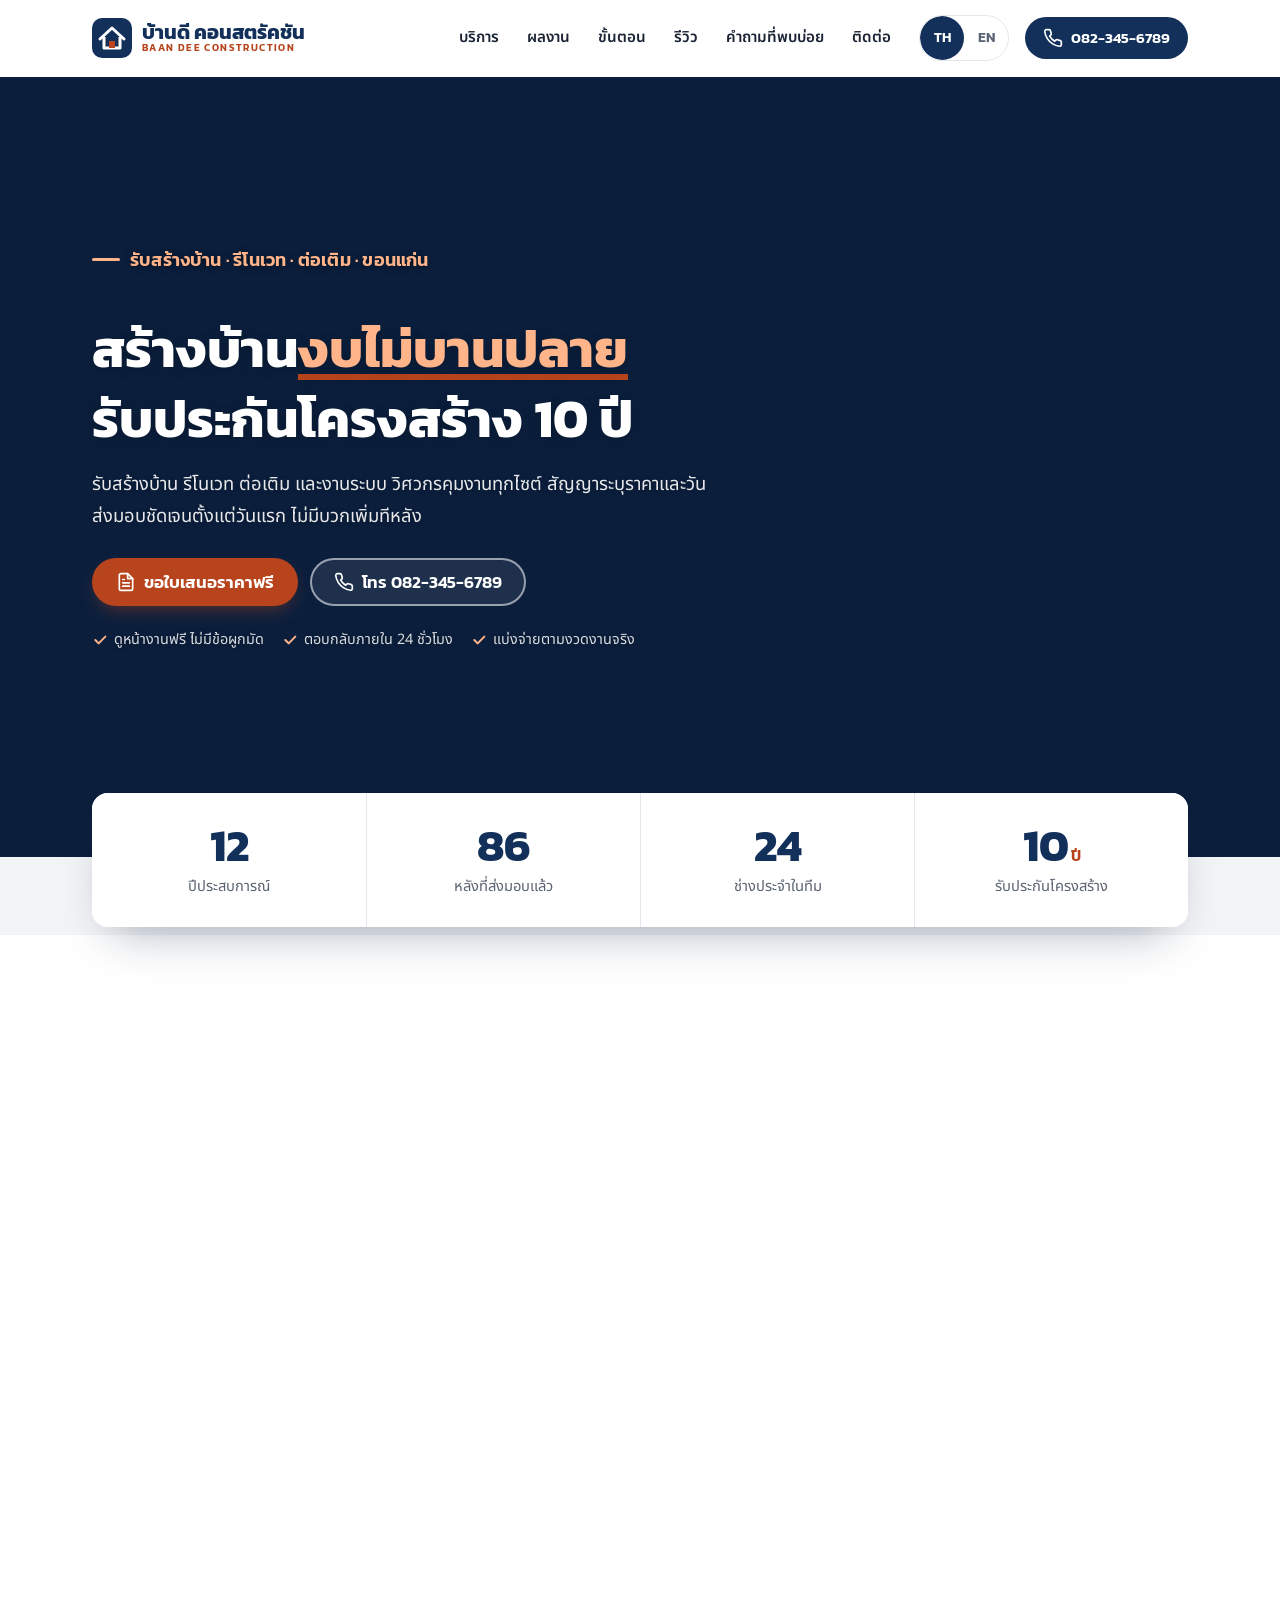
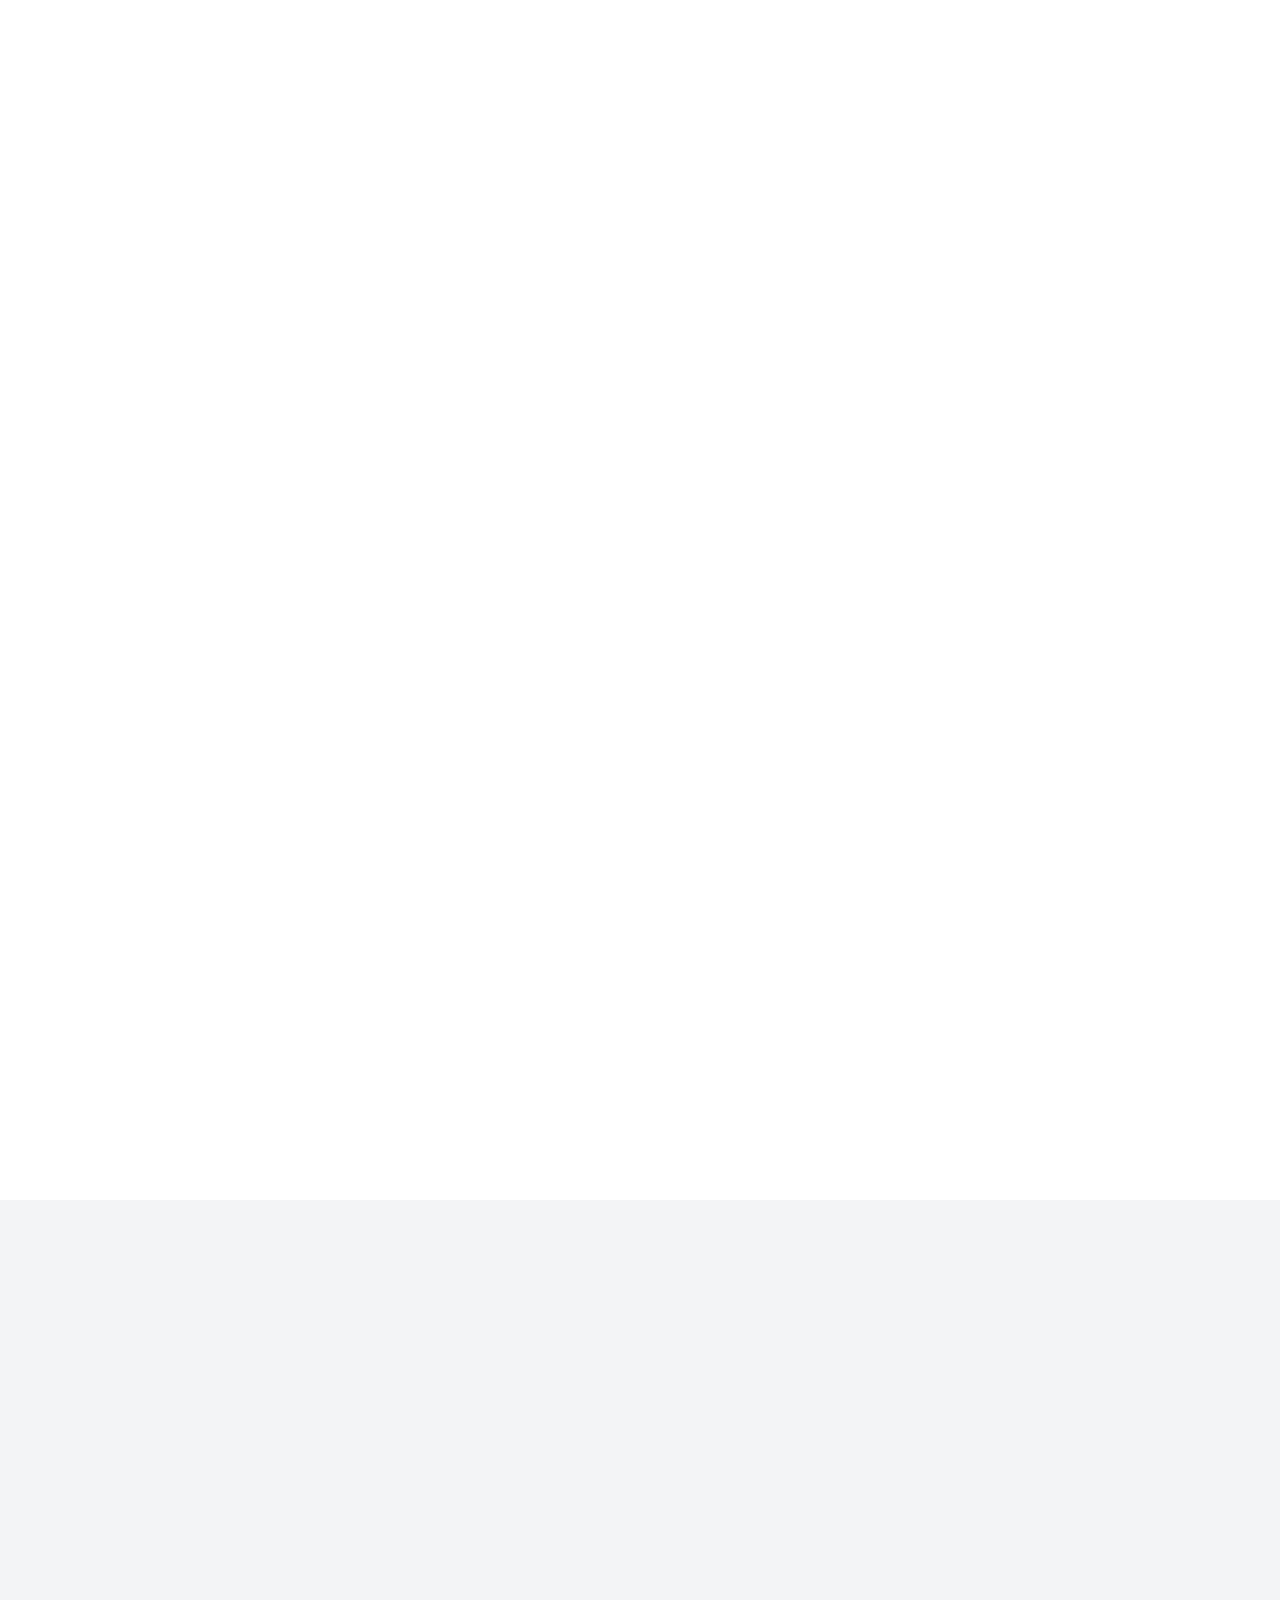
<file: index.html>
<!DOCTYPE html>
<html lang="th">
<head>
<meta charset="utf-8">
<meta name="viewport" content="width=device-width, initial-scale=1">
<title data-i18n="meta.title">บ้านดี คอนสตรัคชั่น รับสร้างบ้าน รีโนเวท ต่อเติม ขอนแก่น</title>
<meta name="description" content="รับเหมาก่อสร้าง รีโนเวท ต่อเติมบ้าน และงานระบบ ในขอนแก่นและจังหวัดใกล้เคียง วิศวกรคุมงานทุกไซต์ สัญญาชัด งบไม่บานปลาย รับประกันโครงสร้าง 10 ปี ขอใบเสนอราคาฟรี">
<link rel="canonical" href="https://idek7us-cpu.github.io/demo-baandee-construction/">
<meta name="theme-color" content="#12305A">
<meta property="og:type" content="website">
<meta property="og:locale" content="th_TH">
<meta property="og:site_name" content="บ้านดี คอนสตรัคชั่น">
<meta property="og:title" content="บ้านดี คอนสตรัคชั่น รับสร้างบ้าน รีโนเวท ต่อเติม ขอนแก่น">
<meta property="og:description" content="สร้างบ้านงบไม่บานปลาย รับประกันโครงสร้าง 10 ปี วิศวกรคุมงานทุกไซต์ ขอใบเสนอราคาฟรี">
<meta property="og:url" content="https://idek7us-cpu.github.io/demo-baandee-construction/">
<meta property="og:image" content="https://idek7us-cpu.github.io/demo-baandee-construction/og.jpg">
<meta property="og:image:width" content="1200">
<meta property="og:image:height" content="630">
<meta name="twitter:card" content="summary_large_image">
<meta name="twitter:title" content="บ้านดี คอนสตรัคชั่น รับสร้างบ้าน รีโนเวท ต่อเติม ขอนแก่น">
<meta name="twitter:description" content="สร้างบ้านงบไม่บานปลาย รับประกันโครงสร้าง 10 ปี วิศวกรคุมงานทุกไซต์ ขอใบเสนอราคาฟรี">
<meta name="twitter:image" content="https://idek7us-cpu.github.io/demo-baandee-construction/og.jpg">
<link rel="icon" href="favicon.svg" type="image/svg+xml">
<link rel="preload" href="fonts/Kanit-700-thai.woff2" as="font" type="font/woff2" crossorigin>
<link rel="preload" href="fonts/NotoSansThai-thai.woff2" as="font" type="font/woff2" crossorigin>
<link rel="preload" href="fonts/Kanit-600-thai.woff2" as="font" type="font/woff2" crossorigin>
<link rel="preload" href="fonts/Kanit-700-latin.woff2" as="font" type="font/woff2" crossorigin>
<link rel="preload" href="fonts/Kanit-600-latin.woff2" as="font" type="font/woff2" crossorigin>
<link rel="preload" href="fonts/NotoSansThai-latin.woff2" as="font" type="font/woff2" crossorigin>
<link rel="preload" href="img/hero-mobile.webp" as="image" type="image/webp" media="(max-width:767px)" fetchpriority="high">
<link rel="preload" href="img/hero-1600.webp" as="image" type="image/webp" imagesrcset="img/hero-800.webp 800w, img/hero-1600.webp 1600w" imagesizes="100vw" media="(min-width:768px)" fetchpriority="high">
<!-- CSS ฝังจาก style.css (minify) — แก้ที่ style.css แล้วรัน py generators/inline_css.py contractor -->
<style id="css">@font-face{font-family:"Kanit";font-style:normal;font-weight:600;font-display:swap;src:url(fonts/Kanit-600-thai.woff2) format("woff2");unicode-range:U+0E01-0E5B,U+200C-200D,U+25CC}@font-face{font-family:"Kanit";font-style:normal;font-weight:600;font-display:swap;src:url(fonts/Kanit-600-latin.woff2) format("woff2");unicode-range:U+0000-00FF,U+0131,U+0152-0153,U+02BB-02BC,U+02C6,U+02DA,U+02DC,U+0304,U+0308,U+0329,U+2000-206F,U+20AC,U+2122,U+2191,U+2193,U+2212,U+2215,U+FEFF,U+FFFD}@font-face{font-family:"Kanit";font-style:normal;font-weight:700;font-display:swap;src:url(fonts/Kanit-700-thai.woff2) format("woff2");unicode-range:U+0E01-0E5B,U+200C-200D,U+25CC}@font-face{font-family:"Kanit";font-style:normal;font-weight:700;font-display:swap;src:url(fonts/Kanit-700-latin.woff2) format("woff2");unicode-range:U+0000-00FF,U+0131,U+0152-0153,U+02BB-02BC,U+02C6,U+02DA,U+02DC,U+0304,U+0308,U+0329,U+2000-206F,U+20AC,U+2122,U+2191,U+2193,U+2212,U+2215,U+FEFF,U+FFFD}@font-face{font-family:"Noto Sans Thai";font-style:normal;font-weight:400;font-display:swap;src:url(fonts/NotoSansThai-thai.woff2) format("woff2");unicode-range:U+0E01-0E5B,U+200C-200D,U+25CC}@font-face{font-family:"Noto Sans Thai";font-style:normal;font-weight:400;font-display:swap;src:url(fonts/NotoSansThai-latin.woff2) format("woff2");unicode-range:U+0000-00FF,U+0131,U+0152-0153,U+02BB-02BC,U+02C6,U+02DA,U+02DC,U+0304,U+0308,U+0329,U+2000-206F,U+20AC,U+2122,U+2191,U+2193,U+2212,U+2215,U+FEFF,U+FFFD}@font-face{font-family:"Noto Sans Thai";font-style:normal;font-weight:600;font-display:swap;src:url(fonts/NotoSansThai-thai.woff2) format("woff2");unicode-range:U+0E01-0E5B,U+200C-200D,U+25CC}@font-face{font-family:"Noto Sans Thai";font-style:normal;font-weight:600;font-display:swap;src:url(fonts/NotoSansThai-latin.woff2) format("woff2");unicode-range:U+0000-00FF,U+0131,U+0152-0153,U+02BB-02BC,U+02C6,U+02DA,U+02DC,U+0304,U+0308,U+0329,U+2000-206F,U+20AC,U+2122,U+2191,U+2193,U+2212,U+2215,U+FEFF,U+FFFD}:root{--navy:#12305A;--navy-2:#0B1F3D;--navy-3:#1E4B8A;--brick:#B7441C;--brick-2:#9A3814;--brick-soft:#FBEEE7;--peach:#FFB48A;--sand:#F6F2EC;--gray:#F3F4F6;--line:#E3E6EB;--ink:#1B2434;--muted:#5B6472;--white:#fff;--ok:#1E7A46;--line-green:#067A38;--font-head:"Kanit",system-ui,-apple-system,"Segoe UI",sans-serif;--font-body:"Noto Sans Thai",system-ui,-apple-system,"Segoe UI",sans-serif;--radius:16px;--radius-s:10px;--shadow:0 1px 2px rgba(18,48,90,.05),0 8px 24px -12px rgba(18,48,90,.18);--shadow-lg:0 24px 48px -20px rgba(11,31,61,.35);--container:1160px;--gutter:20px;--header-h:64px;--fs-card:1rem;}@media (min-width:768px){:root{--gutter:32px;--header-h:76px;--fs-card:.98rem}}*,*::before,*::after{box-sizing:border-box}html{scroll-behavior:smooth;-webkit-text-size-adjust:100%}body{margin:0;font-family:var(--font-body);font-size:1rem;line-height:1.7;color:var(--ink);background:var(--white);overflow-x:hidden}@media (min-width:768px){body{font-size:1.0625rem}}img,svg,iframe{display:block;max-width:100%}img{height:auto}h1,h2,h3,h4{font-family:var(--font-head);font-weight:700;line-height:1.3;margin:0;color:var(--navy);overflow-wrap:anywhere}p{margin:0 0 1em}a{color:var(--navy-3);text-decoration-thickness:1px;text-underline-offset:3px}a:hover{color:var(--brick)}ul{margin:0;padding:0;list-style:none}button{font:inherit;color:inherit;cursor:pointer;background:none;border:0;padding:0}input,select,textarea{font:inherit;color:inherit}:focus-visible{outline:3px solid var(--brick);outline-offset:3px;border-radius:4px}::selection{background:var(--brick);color:#fff}.container{width:100%;max-width:var(--container);margin-inline:auto;padding-inline:var(--gutter)}.skip{position:absolute;left:12px;top:-60px;z-index:200;background:var(--navy);color:#fff;padding:10px 16px;border-radius:8px;font-weight:600;text-decoration:none}.skip:focus{top:12px}.sr-only{position:absolute;width:1px;height:1px;overflow:hidden;clip:rect(0 0 0 0);white-space:nowrap}section,[id]{scroll-margin-top:calc(var(--header-h) + 8px)}.btn{display:inline-flex;align-items:center;justify-content:center;gap:8px;min-height:48px;padding:10px 22px;border-radius:999px;font-family:var(--font-head);font-weight:600;font-size:1.0625rem;line-height:1.2;text-decoration:none;border:2px solid transparent;transition:background .18s,color .18s,border-color .18s,transform .18s,box-shadow .18s;white-space:nowrap}.btn:hover{transform:translateY(-1px)}.btn:active{transform:translateY(0)}.btn-primary{background:var(--brick);color:#fff;box-shadow:0 8px 20px -8px rgba(183,68,28,.6)}.btn-primary:hover{background:var(--brick-2);color:#fff}.btn-ghost{background:rgba(255,255,255,.08);color:#fff;border-color:rgba(255,255,255,.55);backdrop-filter:blur(4px)}.btn-ghost:hover{background:rgba(255,255,255,.18);color:#fff;border-color:#fff}.btn-navy{background:var(--navy);color:#fff}.btn-navy:hover{background:var(--navy-3);color:#fff}.btn-outline{background:#fff;color:var(--navy);border-color:var(--navy)}.btn-outline:hover{background:var(--navy);color:#fff}.btn-line{background:var(--line-green);color:#fff}.btn-line:hover{background:#05612C;color:#fff}.btn svg{width:20px;height:20px;flex:none}.btn-sm{min-height:42px;padding:8px 16px;font-size:.95rem}.header{position:sticky;top:0;z-index:100;background:rgba(255,255,255,.92);backdrop-filter:blur(10px);-webkit-backdrop-filter:blur(10px);border-bottom:1px solid transparent;transition:border-color .2s,box-shadow .2s}.header.is-scrolled{border-color:var(--line);box-shadow:0 4px 20px -12px rgba(11,31,61,.25)}.header .container{display:flex;align-items:center;gap:10px;min-height:var(--header-h)}@media (min-width:768px){.header .container{gap:16px}}.brand{display:inline-flex;align-items:center;gap:10px;text-decoration:none;color:var(--navy);margin-right:auto;min-width:0}.brand svg{width:40px;height:40px;flex:none}.brand-name{display:flex;flex-direction:column;line-height:1.05;min-width:0;overflow:hidden}.brand-name b{font-family:var(--font-head);font-weight:700;font-size:1.05rem;letter-spacing:0;white-space:nowrap;overflow:hidden;text-overflow:ellipsis}@media (min-width:768px){.brand-name b{font-size:1.25rem}}.brand-name small{font-family:var(--font-head);font-weight:600;font-size:.62rem;letter-spacing:.08em;color:var(--brick);text-transform:uppercase;white-space:nowrap;overflow:hidden;text-overflow:ellipsis}@media (min-width:768px){.brand-name small{letter-spacing:.14em}}@media (max-width:399px){.header .container{gap:8px}.brand{gap:8px}.brand svg{width:34px;height:34px}.brand-name b{font-size:.9rem}.brand-name small{font-size:.54rem;letter-spacing:.05em}}.nav{display:none}.nav ul{display:flex;gap:4px}.nav a{display:inline-block;padding:8px 12px;border-radius:8px;text-decoration:none;color:var(--ink);font-weight:600;font-size:.95rem}.nav a:hover{background:var(--gray);color:var(--navy)}.lang{display:inline-flex;flex:none;border:1px solid var(--line);border-radius:999px;padding:0;background:#fff;overflow:hidden}.lang button{min-width:44px;min-height:44px;padding:0 10px;border-radius:999px;font-family:var(--font-head);font-weight:600;font-size:.85rem;color:var(--muted)}.lang button[aria-pressed="true"]{background:var(--navy);color:#fff}.header-call{display:none}.burger{display:inline-flex;flex:none;align-items:center;justify-content:center;width:44px;height:44px;border-radius:10px;border:1px solid var(--line);background:#fff}.burger span{position:relative;width:20px;height:2px;background:var(--navy);border-radius:2px;transition:transform .2s,background .2s}.burger span::before,.burger span::after{content:"";position:absolute;left:0;width:20px;height:2px;background:var(--navy);border-radius:2px;transition:transform .2s,top .2s}.burger span::before{top:-6px}.burger span::after{top:6px}.burger[aria-expanded="true"] span{background:transparent}.burger[aria-expanded="true"] span::before{top:0;transform:rotate(45deg)}.burger[aria-expanded="true"] span::after{top:0;transform:rotate(-45deg)}.drawer{display:none;border-top:1px solid var(--line);background:#fff}.drawer.is-open{display:block}.drawer ul{padding:8px var(--gutter) 16px}.drawer a{display:block;padding:12px 8px;border-bottom:1px solid var(--gray);text-decoration:none;color:var(--ink);font-weight:600;font-size:1.05rem}.drawer a.btn{display:flex;margin-top:14px;width:100%;padding:10px 22px;border-bottom:0;color:#fff}@media (min-width:1000px){.nav{display:block}.header-call{display:inline-flex}.burger,.drawer{display:none!important}}.hero{position:relative;min-height:560px;display:flex;align-items:flex-end;color:#fff;background:var(--navy-2);isolation:isolate}.hero-img{position:absolute;inset:0;width:100%;height:100%;object-fit:cover;object-position:62% 60%;z-index:-2}.hero::before{content:"";position:absolute;inset:0;z-index:-1;background:linear-gradient(180deg,rgba(11,31,61,.3) 0%,rgba(11,31,61,.58) 55%,rgba(11,31,61,.9) 100%)}.hero .container{padding-top:48px;padding-bottom:40px}.eyebrow{display:inline-flex;align-items:flex-start;gap:10px;font-family:var(--font-head);font-weight:600;font-size:.9rem;line-height:1.5;color:var(--brick);letter-spacing:.01em}.eyebrow::before{content:"";flex:none;width:28px;height:3px;margin-top:.62em;background:currentColor;border-radius:2px}.hero .eyebrow{color:var(--peach);text-shadow:0 1px 6px rgba(0,0,0,.6)}@media (max-width:399px){.hero .eyebrow{font-size:.82rem}.hero .eyebrow::before{width:20px}}.hero h1{color:#fff;font-size:clamp(1.8rem,3.4vw + 1rem,3.3rem);line-height:1.32;max-width:26ch;margin:14px 0 16px;text-shadow:0 2px 12px rgba(0,0,0,.25)}.nb{white-space:nowrap}.hero h1 mark{background:none;color:var(--peach);white-space:nowrap;text-decoration:underline;text-decoration-color:var(--brick);text-decoration-thickness:.12em;text-underline-offset:.14em;text-decoration-skip-ink:auto}.hero p{max-width:56ch;font-size:1.05rem;color:rgba(255,255,255,.9);margin-bottom:26px;text-shadow:0 1px 4px rgba(0,0,0,.35)}.hero-cta{display:flex;flex-wrap:wrap;gap:12px}.hero-note{display:flex;flex-wrap:wrap;gap:6px 18px;margin-top:22px;font-size:.9rem;color:rgba(255,255,255,.85);text-shadow:0 1px 4px rgba(0,0,0,.4)}.hero-note li{display:inline-flex;align-items:center;gap:6px}.hero-note svg{width:16px;height:16px;color:var(--peach)}@media (max-width:599px){.hero-more{display:none}}@media (min-width:768px){.hero{min-height:min(88vh,780px);align-items:center}.hero .container{padding-top:80px;padding-bottom:120px}.hero p{font-size:1.15rem}}.stats{background:var(--gray);padding-block:32px 8px}.stats-grid{display:grid;grid-template-columns:repeat(2,1fr);gap:12px}.stat{background:#fff;border:1px solid var(--line);border-radius:var(--radius);padding:18px 16px;text-align:center}.stat b{display:block;font-family:var(--font-head);font-weight:700;font-size:2.2rem;line-height:1.1;color:var(--navy)}.stat b small{font-size:1rem;font-weight:600;color:var(--brick);margin-left:2px}.stat > span{display:block;margin-top:4px;font-size:.92rem;color:var(--muted)}@media (min-width:768px){.stats{padding-block:0 8px;background:var(--gray)}.stats-grid{grid-template-columns:repeat(4,1fr);gap:0;margin-top:-64px;position:relative;z-index:2;background:#fff;border-radius:var(--radius);box-shadow:var(--shadow-lg);overflow:hidden}.stat{border:0;border-radius:0;padding:28px 20px}.stat + .stat{border-left:1px solid var(--line)}.stat b{font-size:2.8rem}}.section{padding-block:64px}.section-alt{background:var(--gray)}.section-sand{background:var(--sand)}.section-head{max-width:780px;margin-bottom:36px}.section-head h2{font-size:clamp(1.65rem,2.2vw + .8rem,2.4rem);margin-top:10px}.section-head p{margin:12px 0 0;color:var(--muted);font-size:1.05rem;max-width:60ch}.section-head.center{margin-inline:auto;text-align:center}.section-head.center p{margin-inline:auto}.section-head.center .eyebrow{justify-content:center}.section-head.tight{margin-bottom:24px}@media (min-width:768px){.section{padding-block:96px}.section-head{margin-bottom:48px}}.svc-grid{display:grid;gap:16px;grid-template-columns:1fr}.svc{display:flex;flex-direction:column;background:#fff;border:1px solid var(--line);border-radius:var(--radius);overflow:hidden;transition:transform .2s,box-shadow .2s}.svc:hover{transform:translateY(-4px);box-shadow:var(--shadow-lg)}.svc img{width:100%;aspect-ratio:16/9;object-fit:cover}@media (min-width:600px){.svc img{aspect-ratio:3/2}}.svc-body{padding:20px 22px 22px;display:flex;flex-direction:column;flex:1}.svc-body h3{font-size:1.3rem;display:flex;align-items:center;gap:10px}.svc-body h3 svg{width:26px;height:26px;color:var(--brick);flex:none}.svc-body p{color:var(--muted);margin:10px 0 16px;font-size:var(--fs-card);flex:1}.svc-price{font-family:var(--font-head);font-weight:600;color:var(--navy);font-size:.95rem;margin-bottom:14px}.svc-price b{color:var(--brick);font-size:1.15rem}.svc .link{display:inline-flex;align-items:center;gap:6px;font-weight:600;text-decoration:none;color:var(--navy);align-self:flex-start;min-height:44px}.svc .link svg{width:18px;height:18px;transition:transform .2s}.svc .link:hover{color:var(--brick)}.svc .link:hover svg{transform:translateX(3px)}@media (max-width:599px){.svc{flex-direction:row;align-items:stretch}.svc img{width:36%;flex:none;aspect-ratio:auto;height:auto;object-fit:cover}.svc-body{padding:14px 14px 14px 16px}.svc-body h3{font-size:1.1rem;gap:8px}.svc-body h3 svg{width:22px;height:22px}.svc-body p{margin:8px 0 10px;line-height:1.55}.svc-price{margin-bottom:6px}.svc .link{min-height:44px}}@media (min-width:600px){.svc-grid{grid-template-columns:repeat(2,1fr);gap:20px}}@media (min-width:1000px){.svc-grid{grid-template-columns:repeat(4,1fr);gap:24px}.svc-body h3{font-size:1.15rem}.svc-body h3 svg{width:24px;height:24px}}.filters{display:flex;flex-wrap:wrap;gap:8px;margin-bottom:28px}.chip{min-height:44px;padding:8px 18px;border-radius:999px;border:1px solid var(--line);background:#fff;font-family:var(--font-head);font-weight:600;font-size:.95rem;color:var(--muted);transition:all .15s}.chip:hover{border-color:var(--navy);color:var(--navy)}.chip[aria-pressed="true"]{background:var(--navy);border-color:var(--navy);color:#fff}.chip small{font-weight:500;margin-left:5px}@media (max-width:599px){.filters{gap:6px;margin-bottom:20px}.chip{padding:8px 12px;font-size:.88rem}.chip small{margin-left:4px}}.pf-grid{display:grid;gap:12px;grid-template-columns:1fr}.pf{background:#fff;border:1px solid var(--line);border-radius:var(--radius);overflow:hidden;display:flex;flex-direction:column;transition:transform .2s,box-shadow .2s}.pf:hover{transform:translateY(-3px);box-shadow:var(--shadow-lg)}.pf-media{position:relative;overflow:hidden;aspect-ratio:4/3;background:var(--gray)}.pf-media img{width:100%;height:100%;object-fit:cover;transition:transform .5s}.pf:hover .pf-media img{transform:scale(1.04)}.pf-tag,.pf-year{position:absolute;top:12px;font-family:var(--font-head);font-weight:600;font-size:.8rem;padding:4px 12px;border-radius:999px}.pf-tag{left:12px;background:rgba(11,31,61,.88);color:#fff;backdrop-filter:blur(3px)}.pf-year{right:12px;background:rgba(255,255,255,.92);color:var(--navy);padding-inline:10px}.pf-body{padding:16px 18px 18px;display:flex;flex-direction:column;gap:8px;flex:1}.pf-body h3{font-size:1.1rem;line-height:1.35}.pf-meta{display:flex;flex-wrap:wrap;gap:4px 14px;font-size:.9rem;color:var(--muted)}.pf-meta li{display:inline-flex;align-items:center;gap:5px}.pf-meta svg{width:15px;height:15px;flex:none;color:var(--brick)}.pf-budget{margin-top:auto;padding-top:10px;border-top:1px dashed var(--line);font-size:.9rem;color:var(--muted);display:flex;justify-content:space-between;align-items:baseline;gap:8px}.pf-budget b{font-family:var(--font-head);font-weight:600;color:var(--navy);font-size:1.05rem}.pf[hidden]{display:none}.pf-more{display:none}@media (max-width:599px){.pf{flex-direction:row;align-items:stretch}.pf-media{flex:0 0 40%;aspect-ratio:auto;min-height:150px}.pf-media img{position:absolute;inset:0}.pf-tag{top:8px;left:8px;font-size:.75rem;padding:3px 9px}.pf-year{top:auto;bottom:8px;left:8px;right:auto;font-size:.75rem;padding:3px 9px}.pf-body{padding:12px 14px;gap:5px;min-width:0}.pf-body h3{font-size:1rem;line-height:1.3}.pf-meta{flex-direction:column;gap:2px;font-size:.92rem;line-height:1.5}.pf-budget{flex-direction:column;align-items:flex-start;gap:0;font-size:.92rem;padding-top:8px;margin-top:4px}.pf-budget b{font-size:1.05rem}.pf-grid:not(.is-expanded) .pf[data-more]{display:none}.pf-more:not([hidden]){display:flex;width:fit-content;margin:20px auto 0}}@media (min-width:600px){.pf-grid{grid-template-columns:repeat(2,1fr);gap:16px}}@media (min-width:1000px){.pf-grid{grid-template-columns:repeat(3,1fr);gap:24px}}.steps{display:grid;gap:0;position:relative;counter-reset:step;list-style:none;margin:0;padding:0}.step{position:relative;padding:0 0 28px 64px;display:flex;flex-direction:column}.step::before{counter-increment:step;content:counter(step);position:absolute;left:0;top:0;width:46px;height:46px;border-radius:50%;background:var(--brick);color:#fff;font-family:var(--font-head);font-weight:700;font-size:1.2rem;display:flex;align-items:center;justify-content:center;box-shadow:0 0 0 6px var(--brick-soft)}.step::after{content:"";position:absolute;left:22px;top:52px;bottom:0;border-left:2px dashed #D9C5BA}.step:last-child::after{display:none}.step h3{font-size:1.2rem;padding-top:8px}.step p{margin:6px 0 0;color:var(--muted);font-size:var(--fs-card)}.step-dur{display:inline-block;align-self:flex-start;margin-top:10px;font-family:var(--font-head);font-weight:600;font-size:.82rem;color:var(--navy);background:#fff;border:1px solid var(--line);border-radius:999px;padding:2px 12px}@media (min-width:900px){.steps{grid-template-columns:repeat(5,1fr);gap:20px}.step{padding:70px 4px 0 0}.step::before{top:0;left:0}.step::after{left:56px;right:-20px;top:22px;bottom:auto;border-left:0;border-top:2px dashed #D9C5BA}.step h3{font-size:1.08rem;padding-top:0}.step p{flex:1}.step-dur{margin-top:14px}}.why{display:grid;gap:36px;align-items:center}.why-media{position:relative}.why-media img{width:100%;border-radius:var(--radius);aspect-ratio:4/3;object-fit:cover;box-shadow:var(--shadow-lg)}.why-badge{position:absolute;left:16px;bottom:-18px;background:var(--navy);color:#fff;border-radius:14px;padding:14px 18px;box-shadow:var(--shadow-lg);display:flex;align-items:center;gap:12px;max-width:calc(100% - 32px)}.why-badge svg{width:34px;height:34px;color:var(--peach);flex:none}.why-badge b{display:block;font-family:var(--font-head);font-weight:700;font-size:1.15rem;line-height:1.2}.why-badge span{font-size:.85rem;opacity:.85}.docs{display:grid;grid-template-columns:repeat(3,1fr);gap:10px;margin-top:12px}.doc{margin:0;background:#fff;border:1px solid var(--line);border-radius:var(--radius-s);padding:12px 10px 10px;text-align:center}.doc svg{width:64px;height:80px;margin:0 auto 8px}.doc figcaption{font-family:var(--font-head);font-weight:600;font-size:.82rem;line-height:1.35;color:var(--navy)}.docs-title{margin:42px 0 0;font-size:.85rem;color:var(--muted);text-align:center}.why-list{display:grid;gap:18px;margin-top:8px}.why-item{display:flex;gap:16px}.why-item .ic{flex:none;width:52px;font-family:var(--font-head);font-weight:700;font-size:2rem;line-height:1;color:var(--brick);padding-top:2px;letter-spacing:-.02em}.why-item h3{font-size:1.15rem}.why-item p{margin:4px 0 0;color:var(--muted);font-size:var(--fs-card);max-width:52ch}@media (min-width:900px){.why{grid-template-columns:1fr 1.1fr;gap:64px}.why-media{margin-bottom:0}}@media (max-width:899px){.why-media + .docs-title{margin-top:44px}}@media (max-width:399px){.doc svg{width:52px;height:66px}.doc figcaption{font-size:.78rem}}.rv-grid{display:grid;gap:16px;grid-template-columns:1fr}.rv{background:#fff;border:1px solid var(--line);border-radius:var(--radius);padding:24px 22px;position:relative;display:flex;flex-direction:column}.rv::before{content:"\201C";position:absolute;top:8px;right:18px;font-family:Georgia,serif;font-size:5rem;line-height:1;color:var(--brick-soft)}.stars{display:flex;gap:2px;color:#F2A93B;margin-bottom:10px}.stars svg{width:18px;height:18px}.rv p{margin:0 0 18px;flex:1;font-size:var(--fs-card)}.rv-who{display:flex;align-items:flex-start;gap:12px;margin-top:auto}.avatar{width:44px;height:44px;border-radius:50%;flex:none;display:flex;align-items:center;justify-content:center;font-family:var(--font-head);font-weight:700;color:#fff;font-size:1.05rem;background:var(--navy)}.rv:nth-child(2) .avatar{background:var(--brick)}.rv:nth-child(3) .avatar{background:var(--navy-3)}.rv:nth-child(4) .avatar{background:var(--brick-2)}.rv-who div b{display:block;font-family:var(--font-head);font-weight:600;color:var(--navy);line-height:1.25;padding-top:2px}.rv-who div span{font-size:.85rem;color:var(--muted)}@media (min-width:600px){.rv-grid{grid-template-columns:repeat(2,1fr)}}@media (min-width:1000px){.rv-grid{grid-template-columns:repeat(4,1fr);gap:20px}}.faq{max-width:820px;margin-inline:auto}.faq-item{border:1px solid var(--line);border-radius:var(--radius-s);background:#fff;margin-bottom:10px;overflow:hidden}.faq-q{display:flex;width:100%;align-items:center;justify-content:space-between;gap:16px;text-align:left;padding:16px 18px;font-family:var(--font-head);font-weight:600;font-size:1.05rem;color:var(--navy);min-height:56px}.faq-q:hover{background:var(--gray)}.faq-q svg{width:22px;height:22px;flex:none;color:var(--brick);transition:transform .25s}.faq-q[aria-expanded="true"] svg{transform:rotate(45deg)}.faq-a{padding:0 18px 18px;color:var(--muted);font-size:var(--fs-card)}.faq-a[hidden]{display:none}.faq-a p:last-child{margin-bottom:0}.quote{background:var(--navy-2);color:#fff;position:relative;overflow:hidden;isolation:isolate}.quote-bg{position:absolute;inset:0;width:100%;height:100%;object-fit:cover;z-index:-2}.quote::before{content:"";position:absolute;inset:0;z-index:-1;background:linear-gradient(180deg,rgba(11,31,61,.9),rgba(11,31,61,.95))}.quote .container{position:relative}.quote-grid{display:grid;gap:36px}.quote .eyebrow{color:var(--peach)}.quote h2{color:#fff}.quote .section-head p{color:rgba(255,255,255,.82)}.form{background:#fff;color:var(--ink);border-radius:var(--radius);padding:24px 20px;box-shadow:var(--shadow-lg)}.form-grid{display:grid;gap:14px;grid-template-columns:1fr}.field{display:flex;flex-direction:column;gap:6px}.field label{font-weight:600;font-size:1rem;color:var(--navy)}.field label small{font-weight:400;color:var(--muted)}.field input,.field select,.field textarea{width:100%;min-height:48px;padding:10px 14px;border:1.5px solid var(--line);border-radius:var(--radius-s);background:#fff;transition:border-color .15s,box-shadow .15s}.field textarea{min-height:120px;resize:vertical}.field input:focus,.field select:focus,.field textarea:focus{outline:none;border-color:var(--navy);box-shadow:0 0 0 4px rgba(18,48,90,.12)}.field select{appearance:none;-webkit-appearance:none;background-repeat:no-repeat;background-position:right 14px center;padding-right:40px}:root:not(.js) .field select,.js.ready .field select{background-image:url("data:image/svg+xml,%3Csvg xmlns='http://www.w3.org/2000/svg' width='16' height='16' viewBox='0 0 24 24' fill='none' stroke='%2312305A' stroke-width='2.5' stroke-linecap='round' stroke-linejoin='round'%3E%3Cpath d='m6 9 6 6 6-6'/%3E%3C/svg%3E")}.span-2{grid-column:1/-1}.form .btn{width:100%;margin-top:6px}.pdpa{font-size:.85rem;color:var(--muted);margin:12px 0 0;line-height:1.6}.form-msg{margin-top:14px;padding:12px 14px;border-radius:var(--radius-s);font-size:.95rem;font-weight:600}.form-msg[hidden]{display:none}.form-msg.ok{background:#E8F6EE;color:var(--ok)}.form-msg.err{background:var(--brick-soft);color:var(--brick-2)}.hp{position:absolute;left:-9999px;width:1px;height:1px;opacity:0}.contact-side{display:grid;gap:14px;align-content:start}.contact-card{display:flex;gap:14px;align-items:flex-start;background:rgba(255,255,255,.06);border:1px solid rgba(255,255,255,.14);border-radius:var(--radius-s);padding:16px 18px;color:#fff;text-decoration:none;transition:background .15s}a.contact-card:hover{background:rgba(255,255,255,.12);color:#fff}.contact-card .ic{flex:none;width:44px;height:44px;border-radius:12px;background:rgba(255,255,255,.1);display:flex;align-items:center;justify-content:center;color:var(--peach)}.contact-card .ic svg{width:22px;height:22px}.contact-card b{display:block;font-family:var(--font-head);font-weight:600;font-size:1.05rem;line-height:1.3}.contact-card span{font-size:.9rem;opacity:.85}@media (min-width:600px){.form-grid{grid-template-columns:1fr 1fr}.form{padding:32px}}@media (min-width:1000px){.quote-grid{grid-template-columns:1.25fr .85fr;gap:56px;align-items:start}}.area{display:grid;gap:32px}.area h2{margin-top:10px}.area-sub{color:var(--muted);margin-top:12px;max-width:60ch}.area-list{display:flex;flex-wrap:wrap;gap:8px;margin:18px 0 22px}.area-list li{display:inline-flex;align-items:center;gap:6px;background:#fff;border:1px solid var(--line);border-radius:999px;padding:6px 14px;font-size:.92rem;font-weight:600;color:var(--navy)}.area-list li.main{background:var(--navy);border-color:var(--navy);color:#fff}.area-list svg{width:14px;height:14px;color:var(--brick)}.area-list li.main svg{color:var(--peach)}.map{border-radius:var(--radius);overflow:hidden;border:1px solid var(--line);background:var(--gray);min-height:320px}.map iframe{width:100%;height:100%;min-height:320px;border:0}.addr{display:flex;gap:12px;align-items:flex-start;color:var(--muted);font-size:.95rem}.addr p{margin:0}.addr svg{width:20px;height:20px;color:var(--brick);flex:none;margin-top:3px}.addr b{color:var(--navy)}.addr a{display:inline-block;padding:10px 0;min-height:44px;font-weight:600}@media (min-width:900px){.area{grid-template-columns:1fr 1.1fr;gap:56px;align-items:center}}.footer{background:var(--navy-2);color:rgba(255,255,255,.82);padding:56px 0 24px;font-size:.95rem}.footer.slim{padding-top:24px}.footer-grid{display:grid;gap:32px}.footer .brand{color:#fff}.footer .brand-name small{color:var(--peach)}.footer p{max-width:36ch}.footer-about{margin-top:16px}.footer-reg{font-size:.82rem;color:rgba(255,255,255,.62);line-height:1.6}.footer h3{color:#fff;font-size:1rem;margin-bottom:10px;font-weight:600}.footer ul li{margin:0}.footer ul li.text{padding:5px 0}.footer ul a{display:inline-block;padding:5px 0;min-height:32px}.footer a{color:rgba(255,255,255,.82);text-decoration:none}.footer a:hover{color:var(--peach)}.footer-bottom{margin-top:40px;padding-top:20px;border-top:1px solid rgba(255,255,255,.12);display:flex;flex-wrap:wrap;gap:8px 20px;justify-content:space-between;align-items:center;font-size:.85rem;color:rgba(255,255,255,.62)}.footer-bottom a{display:inline-block;padding:6px 0;min-height:32px}.footer-bottom .demo{font-size:.75rem;color:rgba(255,255,255,.62)}.footer-bottom.solo{margin-top:0;padding-top:0;border:0}@media (max-width:767px){.footer-grid{grid-template-columns:1fr 1fr;gap:28px 16px}.footer-grid > div:first-child,.footer-grid > div:last-child{grid-column:1/-1}}@media (min-width:768px){.footer-grid{grid-template-columns:1.4fr 1fr 1fr 1.2fr}}.ctabar{position:fixed;left:0;right:0;bottom:0;z-index:90;display:grid;grid-template-columns:1fr 1fr 1.4fr;gap:8px;padding:8px 10px calc(8px + env(safe-area-inset-bottom));background:rgba(255,255,255,.96);backdrop-filter:blur(8px);border-top:1px solid var(--line);box-shadow:0 -8px 24px -12px rgba(11,31,61,.25)}.ctabar .btn{min-height:48px;padding-inline:8px;font-size:.95rem;border-radius:12px}.ctabar .btn svg{width:20px;height:20px}body.has-ctabar{padding-bottom:72px}@media (min-width:900px){.ctabar{display:none}body.has-ctabar{padding-bottom:0}}.cookie{position:fixed;left:12px;right:12px;bottom:84px;z-index:95;background:#fff;border:1px solid var(--line);border-radius:var(--radius);box-shadow:var(--shadow-lg);padding:16px 18px;display:flex;flex-wrap:wrap;gap:12px;align-items:center;justify-content:space-between;font-size:.92rem}.cookie[hidden]{display:none}.cookie p{margin:0;max-width:60ch}.cookie .actions{display:flex;gap:8px}@media (min-width:900px){.cookie{left:auto;right:24px;bottom:24px;max-width:520px}}.page{padding-block:48px 72px}.page-head{margin-bottom:28px}.page-head h1{font-size:clamp(1.8rem,3vw + .8rem,2.6rem);margin-top:10px}.page-head p{color:var(--muted);margin-top:8px}.prose{max-width:760px}.prose h2{font-size:1.35rem;margin:32px 0 10px}.prose ul{list-style:disc;padding-left:22px;margin-bottom:1em}.prose li{margin-bottom:4px}.prose table{width:100%;border-collapse:collapse;font-size:.95rem;margin-bottom:1em}.prose th,.prose td{text-align:left;padding:10px 12px;border:1px solid var(--line);vertical-align:top}.prose th{background:var(--gray);font-family:var(--font-head);font-weight:600;color:var(--navy)}.prose .back{margin-top:32px}.table-wrap{overflow-x:auto}@media (max-width:599px){.prose table,.prose tbody,.prose tr,.prose td{display:block}.prose thead{display:none}.prose tr{border:1px solid var(--line);border-radius:var(--radius-s);padding:12px 14px;margin-bottom:10px;background:#fff}.prose td{border:0;padding:0 0 10px}.prose td:last-child{padding-bottom:0}.prose td::before{content:attr(data-th);display:block;font-family:var(--font-head);font-weight:600;font-size:.85rem;color:var(--brick)}}.notfound{min-height:60vh;display:flex;align-items:center;text-align:center}.notfound .code{font-family:var(--font-head);font-weight:700;font-size:clamp(5rem,14vw,9rem);line-height:1;color:var(--brick);letter-spacing:-.02em}.notfound h1{font-size:clamp(1.5rem,3vw + .5rem,2.2rem);margin-top:8px}.notfound p{color:var(--muted);margin:12px auto 24px;max-width:44ch}.notfound .actions{display:flex;flex-wrap:wrap;gap:12px;justify-content:center}.cv{content-visibility:auto;contain-intrinsic-size:auto var(--cv-h)}#services{--cv-h:1322px}#portfolio{--cv-h:1603px}#process{--cv-h:1155px}#why{--cv-h:1212px}#reviews{--cv-h:1154px}#faq{--cv-h:753px}#quote{--cv-h:1631px}#area{--cv-h:833px}.footer.cv{--cv-h:864px}@media (min-width:768px){#services{--cv-h:695px}#portfolio{--cv-h:2016px}#process{--cv-h:433px}#why{--cv-h:593px}#reviews{--cv-h:453px}#faq{--cv-h:579px}#quote{--cv-h:885px}#area{--cv-h:354px}.footer.cv{--cv-h:358px}}.js .reveal{opacity:0;transform:translateY(18px);transition:opacity .5s ease,transform .5s ease}.js .reveal.is-in{opacity:1;transform:none}.js .reveal.no-anim{transition:none}@media (prefers-reduced-motion:reduce){*,*::before,*::after{animation:none!important;transition:none!important;scroll-behavior:auto!important}.js .reveal{opacity:1;transform:none}}</style>
<script type="application/ld+json">
{
  "@context": "https://schema.org",
  "@type": "GeneralContractor",
  "@id": "https://idek7us-cpu.github.io/demo-baandee-construction/#business",
  "name": "บ้านดี คอนสตรัคชั่น",
  "alternateName": "Baan Dee Construction",
  "legalName": "บริษัท บ้านดี คอนสตรัคชั่น จำกัด",
  "vatID": "0405557001234",
  "sameAs": ["https://www.facebook.com/example", "https://line.me/R/ti/p/@example"],
  "description": "รับเหมาก่อสร้าง รีโนเวท ต่อเติมบ้าน และงานระบบไฟฟ้า-ประปา ในขอนแก่นและจังหวัดใกล้เคียง วิศวกรคุมงานทุกไซต์ รับประกันโครงสร้าง 10 ปี",
  "url": "https://idek7us-cpu.github.io/demo-baandee-construction/",
  "image": "https://idek7us-cpu.github.io/demo-baandee-construction/og.jpg",
  "logo": "https://idek7us-cpu.github.io/demo-baandee-construction/favicon.svg",
  "telephone": "+66823456789",
  "priceRange": "฿฿",
  "foundingDate": "2014",
  "address": {
    "@type": "PostalAddress",
    "streetAddress": "199/8 ถนนศรีจันทร์ ตำบลในเมือง",
    "addressLocality": "อำเภอเมืองขอนแก่น",
    "addressRegion": "ขอนแก่น",
    "postalCode": "40000",
    "addressCountry": "TH"
  },
  "geo": { "@type": "GeoCoordinates", "latitude": 16.4322, "longitude": 102.8236 },
  "openingHoursSpecification": [
    { "@type": "OpeningHoursSpecification", "dayOfWeek": ["Monday","Tuesday","Wednesday","Thursday","Friday","Saturday"], "opens": "08:00", "closes": "17:30" }
  ],
  "areaServed": [
    { "@type": "AdministrativeArea", "name": "ขอนแก่น" },
    { "@type": "AdministrativeArea", "name": "อุดรธานี" },
    { "@type": "AdministrativeArea", "name": "มหาสารคาม" },
    { "@type": "AdministrativeArea", "name": "กาฬสินธุ์" },
    { "@type": "AdministrativeArea", "name": "ชัยภูมิ" },
    { "@type": "AdministrativeArea", "name": "ร้อยเอ็ด" },
    { "@type": "AdministrativeArea", "name": "หนองบัวลำภู" }
  ],
  "hasOfferCatalog": {
    "@type": "OfferCatalog",
    "name": "บริการรับเหมาก่อสร้าง",
    "itemListElement": [
      { "@type": "Offer", "itemOffered": { "@type": "Service", "name": "รับสร้างบ้านใหม่" } },
      { "@type": "Offer", "itemOffered": { "@type": "Service", "name": "รีโนเวทบ้าน" } },
      { "@type": "Offer", "itemOffered": { "@type": "Service", "name": "ต่อเติมบ้าน" } },
      { "@type": "Offer", "itemOffered": { "@type": "Service", "name": "งานระบบไฟฟ้า-ประปา" } }
    ]
  },
  "contactPoint": { "@type": "ContactPoint", "telephone": "+66823456789", "contactType": "sales", "availableLanguage": ["th","en"] }
}
</script>
<script type="application/ld+json">
{
  "@context": "https://schema.org",
  "@type": "FAQPage",
  "mainEntity": [
    { "@type": "Question", "name": "ค่าก่อสร้างบ้านคิดยังไง ตารางเมตรละเท่าไหร่?",
      "acceptedAnswer": { "@type": "Answer", "text": "บ้านพักอาศัยทั่วไปเริ่มต้นประมาณ 12,900-18,500 บาทต่อตารางเมตร ขึ้นอยู่กับสเปกวัสดุ จำนวนชั้น และความซับซ้อนของแบบ เราจะทำ BOQ แยกรายการให้ดูก่อนเซ็นสัญญา ราคาที่ตกลงคือราคาที่จ่ายจริง ยกเว้นลูกค้าขอเปลี่ยนสเปกเอง" } },
    { "@type": "Question", "name": "สร้างบ้านหนึ่งหลังใช้เวลานานแค่ไหน?",
      "acceptedAnswer": { "@type": "Answer", "text": "บ้านชั้นเดียวประมาณ 5-7 เดือน บ้านสองชั้นประมาณ 8-12 เดือน นับจากวันเริ่มงานหลังได้รับใบอนุญาต ระยะเวลาระบุในสัญญาและมีค่าปรับรายวันถ้าล่าช้าจากฝั่งเรา" } },
    { "@type": "Question", "name": "รับประกันอะไรบ้าง นานเท่าไหร่?",
      "acceptedAnswer": { "@type": "Answer", "text": "รับประกันโครงสร้าง (เสา คาน ฐานราก) 10 ปี หลังคารั่วซึม 3 ปี งานระบบไฟฟ้า-ประปาและงานตกแต่งทั่วไป 1 ปี มีเอกสารรับประกันมอบให้ในวันส่งมอบ" } },
    { "@type": "Question", "name": "จ่ายเงินยังไง ต้องวางมัดจำก้อนใหญ่ไหม?",
      "acceptedAnswer": { "@type": "Answer", "text": "ไม่ต้องวางเงินก้อนใหญ่ เราแบ่งจ่ายตามงวดงานที่เสร็จจริง 6-8 งวด งวดแรกวันเซ็นสัญญาประมาณ 10-15% ที่เหลือจ่ายเมื่อผ่านการตรวจแต่ละงวด รองรับสินเชื่อปลูกสร้างบ้านของธนาคาร" } },
    { "@type": "Question", "name": "ไม่มีแบบบ้าน เริ่มยังไง?",
      "acceptedAnswer": { "@type": "Answer", "text": "ไม่ต้องมีแบบมาก็เริ่มได้ เรามีแบบบ้านมาตรฐานให้เลือกปรับ หรือออกแบบใหม่ตามความต้องการโดยสถาปนิกของเรา พร้อมเขียนแบบขออนุญาตและยื่นกับเทศบาลหรือ อบต. ให้ครบ" } }
  ]
}
</script>
</head>
<body class="has-ctabar">
<a class="skip" href="#main" data-i18n="skip">ข้ามไปเนื้อหา</a>

<header class="header" id="top">
  <div class="container">
    <a class="brand" href="#top">
      <svg viewBox="0 0 40 40" aria-hidden="true"><rect width="40" height="40" rx="10" fill="#12305A"/><path d="M8 21 20 10l12 11" fill="none" stroke="#fff" stroke-width="3" stroke-linecap="round" stroke-linejoin="round"/><path d="M12 19v11h16V19" fill="none" stroke="#fff" stroke-width="3" stroke-linejoin="round"/><path d="M17 30v-7h6v7" fill="#B7441C"/></svg>
      <span class="brand-name"><b data-i18n="brand">บ้านดี คอน⁠สตรัค⁠ชั่น</b><small data-i18n="brand.sub">Baan Dee Construction</small></span><span class="sr-only" data-i18n="brand.home"> — หน้าแรก</span>
    </a>
    <nav class="nav" aria-label="เมนูหลัก" data-i18n-aria="aria.nav">
      <ul>
        <li><a href="#services" data-i18n="nav.services">บริการ</a></li>
        <li><a href="#portfolio" data-i18n="nav.portfolio">ผลงาน</a></li>
        <li><a href="#process" data-i18n="nav.process">ขั้นตอน</a></li>
        <li><a href="#reviews" data-i18n="nav.reviews">รีวิว</a></li>
        <li><a href="#faq" data-i18n="nav.faq">คำถามที่พบบ่อย</a></li>
        <li><a href="#contact" data-i18n="nav.contact">ติดต่อ</a></li>
      </ul>
    </nav>
    <div class="lang" role="group" aria-label="เลือกภาษา" data-i18n-aria="aria.lang">
      <button type="button" data-lang="th" aria-pressed="true">TH</button>
      <button type="button" data-lang="en" aria-pressed="false">EN</button>
    </div>
    <a class="btn btn-navy btn-sm header-call" href="tel:+66823456789">
      <svg viewBox="0 0 24 24" fill="none" stroke="currentColor" stroke-width="2" stroke-linecap="round" stroke-linejoin="round" aria-hidden="true"><path d="M22 16.9v3a2 2 0 0 1-2.2 2 19.8 19.8 0 0 1-8.6-3.1 19.5 19.5 0 0 1-6-6A19.8 19.8 0 0 1 2.1 4.2 2 2 0 0 1 4.1 2h3a2 2 0 0 1 2 1.7c.1.9.4 1.8.7 2.7a2 2 0 0 1-.5 2.1L8 9.8a16 16 0 0 0 6 6l1.3-1.3a2 2 0 0 1 2.1-.4c.9.3 1.8.6 2.7.7a2 2 0 0 1 1.7 2z"/></svg>
      082-345-6789
    </a>
    <button class="burger" type="button" aria-expanded="false" aria-controls="drawer" aria-label="เปิดเมนู" data-i18n-aria="aria.menu"><span></span></button>
  </div>
  <div class="drawer" id="drawer">
    <ul>
      <li><a href="#services" data-i18n="nav.services">บริการ</a></li>
      <li><a href="#portfolio" data-i18n="nav.portfolio">ผลงาน</a></li>
      <li><a href="#process" data-i18n="nav.process">ขั้นตอน</a></li>
      <li><a href="#reviews" data-i18n="nav.reviews">รีวิว</a></li>
      <li><a href="#faq" data-i18n="nav.faq">คำถามที่พบบ่อย</a></li>
      <li><a href="#contact" data-i18n="nav.contact">ติดต่อ</a></li>
      <li><a class="btn btn-primary" href="#quote" data-i18n="cta.quote">ขอใบเสนอราคาฟรี</a></li>
    </ul>
  </div>
</header>

<main id="main">

  <!-- Hero -->
  <section class="hero" aria-labelledby="hero-title">
    <picture>
      <source media="(max-width:767px)" srcset="img/hero-mobile.webp" type="image/webp" width="800" height="1000">
      <img class="hero-img" src="img/hero-1600.webp" srcset="img/hero-800.webp 800w, img/hero-1600.webp 1600w" sizes="100vw" width="1600" height="900" alt="บ้านสองชั้นสไตล์โมเดิร์นทรอปิคอล ผนังหินและไม้ พร้อมสนามหญ้าหน้าบ้าน" fetchpriority="high" decoding="async">
    </picture>
    <div class="container">
      <p class="eyebrow" data-i18n="hero.eyebrow">รับสร้างบ้าน · รี⁠โน⁠เวท · ต่อเติม · ขอนแก่น</p>
      <h1 id="hero-title" data-i18n-html="hero.h1">สร้างบ้าน<mark>งบไม่บาน⁠ปลาย</mark> <span class="nb">รับประกันโครงสร้าง</span> 10 ปี</h1>
      <p data-i18n-html="hero.sub">รับสร้างบ้าน รี⁠โน⁠เวท ต่อเติม และงานระบบ วิศวกรคุม⁠งานทุกไซต์<span class="hero-more"> สัญญาระบุราคาและวันส่ง⁠มอบชัดเจนตั้งแต่วันแรก ไม่มีบวกเพิ่มทีหลัง</span></p>
      <div class="hero-cta">
        <a class="btn btn-primary" href="#quote">
          <svg viewBox="0 0 24 24" fill="none" stroke="currentColor" stroke-width="2" stroke-linecap="round" stroke-linejoin="round" aria-hidden="true"><path d="M14 2H6a2 2 0 0 0-2 2v16a2 2 0 0 0 2 2h12a2 2 0 0 0 2-2V8z"/><path d="M14 2v6h6M16 13H8M16 17H8M10 9H8"/></svg>
          <span data-i18n="cta.quote">ขอใบเสนอราคาฟรี</span>
        </a>
        <a class="btn btn-ghost" href="tel:+66823456789">
          <svg viewBox="0 0 24 24" fill="none" stroke="currentColor" stroke-width="2" stroke-linecap="round" stroke-linejoin="round" aria-hidden="true"><path d="M22 16.9v3a2 2 0 0 1-2.2 2 19.8 19.8 0 0 1-8.6-3.1 19.5 19.5 0 0 1-6-6A19.8 19.8 0 0 1 2.1 4.2 2 2 0 0 1 4.1 2h3a2 2 0 0 1 2 1.7c.1.9.4 1.8.7 2.7a2 2 0 0 1-.5 2.1L8 9.8a16 16 0 0 0 6 6l1.3-1.3a2 2 0 0 1 2.1-.4c.9.3 1.8.6 2.7.7a2 2 0 0 1 1.7 2z"/></svg>
          <span data-i18n="cta.call">โทร 082-345-6789</span>
        </a>
      </div>
      <ul class="hero-note">
        <li><svg viewBox="0 0 24 24" fill="none" stroke="currentColor" stroke-width="3" stroke-linecap="round" stroke-linejoin="round" aria-hidden="true"><path d="m5 12 5 5L20 7"/></svg><span data-i18n="hero.n1">ดูหน้า⁠งานฟรี ไม่มีข้อผูกมัด</span></li>
        <li><svg viewBox="0 0 24 24" fill="none" stroke="currentColor" stroke-width="3" stroke-linecap="round" stroke-linejoin="round" aria-hidden="true"><path d="m5 12 5 5L20 7"/></svg><span data-i18n="hero.n2">ตอบกลับภายใน 24 ชั่วโมง</span></li>
        <li><svg viewBox="0 0 24 24" fill="none" stroke="currentColor" stroke-width="3" stroke-linecap="round" stroke-linejoin="round" aria-hidden="true"><path d="m5 12 5 5L20 7"/></svg><span data-i18n="hero.n3">แบ่งจ่ายตามงวด⁠งานจริง</span></li>
      </ul>
    </div>
  </section>

  <!-- Stats -->
  <section class="stats" aria-label="ตัวเลขความน่าเชื่อถือ" data-i18n-aria="aria.stats">
    <div class="container">
      <ul class="stats-grid">
        <li class="stat"><b><span data-count="12">12</span></b><span data-i18n="stat.years">ปีประสบการณ์</span></li>
        <li class="stat"><b><span data-count="86">86</span></b><span data-i18n="stat.homes">หลังที่ส่ง⁠มอบแล้ว</span></li>
        <li class="stat"><b><span data-count="24">24</span></b><span data-i18n="stat.team">ช่างประจำในทีม</span></li>
        <li class="stat"><b><span data-count="10">10</span><small data-i18n="stat.yr">ปี</small></b><span data-i18n="stat.warranty">รับประกันโครงสร้าง</span></li>
      </ul>
    </div>
  </section>

  <!-- Services -->
  <section class="section cv" id="services" aria-labelledby="svc-title">
    <div class="container">
      <div class="section-head reveal">
        <p class="eyebrow" data-i18n="svc.eyebrow">บริการของเรา</p>
        <h2 id="svc-title" data-i18n="svc.title">รับงานตั้งแต่ฐาน⁠รากถึงเดิน⁠ไฟ จบในทีม⁠เดียว</h2>
        <p data-i18n="svc.sub">ไม่ต้องหาช่างหลายเจ้า ไม่ต้องคอยประสานเอง ทุกงานมีวิศวกรและหัวหน้าช่างประจำโครงการดูแลตั้งแต่ต้นจนส่ง⁠มอบ</p>
      </div>
      <div class="svc-grid">
        <article class="svc reveal">
          <img src="img/svc-build.webp" srcset="img/svc-build-360.webp 360w, img/svc-build-480.webp 480w, img/svc-build.webp 720w" sizes="(max-width:599px) 36vw, (max-width:999px) 48vw, 256px" width="720" height="480" alt="เสาคอนกรีตเสริมเหล็กของบ้านที่กำลังก่อสร้างกลางทุ่ง" loading="lazy" decoding="async">
          <div class="svc-body">
            <h3><svg viewBox="0 0 24 24" fill="none" stroke="currentColor" stroke-width="2" stroke-linecap="round" stroke-linejoin="round" aria-hidden="true"><path d="m3 11 9-8 9 8"/><path d="M5 10v10h14V10"/><path d="M10 20v-6h4v6"/></svg><span data-i18n="svc1.t">สร้างบ้านใหม่</span></h3>
            <p data-i18n="svc1.d">ตั้งแต่ออกแบบ ยื่นขออนุญาต จนส่ง⁠มอบกุญแจ บ้านชั้นเดียวถึงสามชั้น ทั้งบนที่ดินเปล่าและรื้อสร้างใหม่</p>
            <div class="svc-price"><span data-i18n="svc.from">เริ่มต้น</span> <b>12,900</b> <span data-i18n="svc.sqm">บาท/ตร.⁠ม.</span></div>
            <a class="link" href="#quote" data-type="new"><span data-i18n="svc.cta">ขอใบเสนอราคา</span><svg viewBox="0 0 24 24" fill="none" stroke="currentColor" stroke-width="2.5" stroke-linecap="round" stroke-linejoin="round" aria-hidden="true"><path d="M5 12h14M13 6l6 6-6 6"/></svg></a>
          </div>
        </article>
        <article class="svc reveal">
          <img src="img/svc-renovate.webp" srcset="img/svc-renovate-360.webp 360w, img/svc-renovate-480.webp 480w, img/svc-renovate.webp 720w" sizes="(max-width:599px) 36vw, (max-width:999px) 48vw, 256px" width="720" height="480" alt="ห้องที่กำลังรีโนเวท ผนังฉาบใหม่ มีบันไดช่างและอุปกรณ์" loading="lazy" decoding="async">
          <div class="svc-body">
            <h3><svg viewBox="0 0 24 24" fill="none" stroke="currentColor" stroke-width="2" stroke-linecap="round" stroke-linejoin="round" aria-hidden="true"><path d="M14.7 6.3a1 1 0 0 0 0 1.4l1.6 1.6a1 1 0 0 0 1.4 0l3.77-3.77a6 6 0 0 1-7.94 7.94l-6.91 6.91a2.12 2.12 0 0 1-3-3l6.91-6.91a6 6 0 0 1 7.94-7.94z"/></svg><span data-i18n="svc2.t">รี⁠โน⁠เวทบ้าน</span></h3>
            <p data-i18n="svc2.d">ปรับปรุงบ้านเก่าให้เหมือนใหม่ ครัว ห้องน้ำ พื้น ผนัง หลังคา ประเมินหน้า⁠งานก่อน บอกราคาชัดก่อนเริ่มทุบ</p>
            <div class="svc-price"><span data-i18n="svc.from">เริ่มต้น</span> <b>4,500</b> <span data-i18n="svc.sqm">บาท/ตร.⁠ม.</span></div>
            <a class="link" href="#quote" data-type="renovate"><span data-i18n="svc.cta">ขอใบเสนอราคา</span><svg viewBox="0 0 24 24" fill="none" stroke="currentColor" stroke-width="2.5" stroke-linecap="round" stroke-linejoin="round" aria-hidden="true"><path d="M5 12h14M13 6l6 6-6 6"/></svg></a>
          </div>
        </article>
        <article class="svc reveal">
          <img src="img/svc-extend.webp" srcset="img/svc-extend-360.webp 360w, img/svc-extend-480.webp 480w, img/svc-extend.webp 720w" sizes="(max-width:599px) 36vw, (max-width:999px) 48vw, 256px" width="720" height="480" alt="โครงหลังคาเหล็กที่กำลังติดตั้งบนอาคาร ท้องฟ้าสดใส" loading="lazy" decoding="async">
          <div class="svc-body">
            <h3><svg viewBox="0 0 24 24" fill="none" stroke="currentColor" stroke-width="2" stroke-linecap="round" stroke-linejoin="round" aria-hidden="true"><rect x="3" y="3" width="18" height="18" rx="3"/><path d="M12 8v8M8 12h8"/></svg><span data-i18n="svc3.t">ต่อเติมบ้าน</span></h3>
            <p data-i18n="svc3.d">ต่อเติมครัวหลัง⁠บ้าน โรง⁠จอด⁠รถ ระเบียง ห้องนอนชั้น⁠ล่าง คำนวณฐาน⁠รากแยกโดยวิศวกร ไม่ให้ทรุด ไม่ให้ร้าว</p>
            <div class="svc-price"><span data-i18n="svc.from">เริ่มต้น</span> <b>6,500</b> <span data-i18n="svc.sqm">บาท/ตร.⁠ม.</span></div>
            <a class="link" href="#quote" data-type="extend"><span data-i18n="svc.cta">ขอใบเสนอราคา</span><svg viewBox="0 0 24 24" fill="none" stroke="currentColor" stroke-width="2.5" stroke-linecap="round" stroke-linejoin="round" aria-hidden="true"><path d="M5 12h14M13 6l6 6-6 6"/></svg></a>
          </div>
        </article>
        <article class="svc reveal">
          <img src="img/svc-mep.webp" srcset="img/svc-mep-360.webp 360w, img/svc-mep-480.webp 480w, img/svc-mep.webp 720w" sizes="(max-width:599px) 36vw, (max-width:999px) 48vw, 256px" width="720" height="480" alt="ตู้ไฟฟ้าพร้อมเบรกเกอร์และสายไฟที่เดินเรียบร้อย ช่างกำลังตรวจสอบ" loading="lazy" decoding="async">
          <div class="svc-body">
            <h3><svg viewBox="0 0 24 24" fill="none" stroke="currentColor" stroke-width="2" stroke-linecap="round" stroke-linejoin="round" aria-hidden="true"><path d="M13 2 4 14h7l-1 8 9-12h-7z"/></svg><span data-i18n="svc4.t">งานระบบไฟฟ้า-ประปา</span></h3>
            <p data-i18n="svc4.d">เดิน⁠ไฟใหม่ทั้งหลัง ระบบประปา สุขาภิบาล ติดตั้งแอร์และโซ⁠ลาร์⁠เซลล์ ใช้อุปกรณ์ มอก. ช่างมีหนังสือรับรองความรู้ความสามารถ</p>
            <div class="svc-price"><span data-i18n="svc.from2">ประเมินราคาตามหน้า⁠งาน</span></div>
            <a class="link" href="#quote" data-type="mep"><span data-i18n="svc.cta">ขอใบเสนอราคา</span><svg viewBox="0 0 24 24" fill="none" stroke="currentColor" stroke-width="2.5" stroke-linecap="round" stroke-linejoin="round" aria-hidden="true"><path d="M5 12h14M13 6l6 6-6 6"/></svg></a>
          </div>
        </article>
      </div>
    </div>
  </section>

  <!-- Portfolio -->
  <section class="section section-alt cv" id="portfolio" aria-labelledby="pf-title">
    <div class="container">
      <div class="section-head reveal">
        <p class="eyebrow" data-i18n="pf.eyebrow">ผลงานที่ผ่านมา</p>
        <h2 id="pf-title" data-i18n="pf.title">บางส่วนจาก 86 หลังที่เราส่ง⁠มอบแล้ว</h2>
        <p data-i18n="pf.sub">ทุกหลังมีเจ้าของบ้านจริง งบประมาณที่แสดงคือค่าก่อสร้างโดยประมาณ ณ ปีที่ส่ง⁠มอบ ไม่⁠รวมที่ดินและเฟอร์นิเจอร์</p>
      </div>
      <div class="filters" role="group" aria-label="กรองประเภทผลงาน" data-i18n-aria="aria.filter">
        <button class="chip" type="button" data-filter="all" aria-pressed="true"><span data-i18n="pf.all">ทั้งหมด</span><small>12</small></button>
        <button class="chip" type="button" data-filter="new" aria-pressed="false"><span data-i18n="pf.new">สร้างใหม่</span><small>6</small></button>
        <button class="chip" type="button" data-filter="reno" aria-pressed="false"><span data-i18n="pf.reno">รี⁠โน⁠เวท</span><small>3</small></button>
        <button class="chip" type="button" data-filter="ext" aria-pressed="false"><span data-i18n="pf.ext">ต่อเติม</span><small>3</small></button>
      </div>
      <div class="pf-grid" id="pf-grid" aria-live="polite" data-sqm="ตร.ม." data-budget="งบโดยประมาณ"></div>
      <!-- มือถือ: โชว์ 6 ใบแรก แล้วกดดูที่เหลือ (main.js ติด data-more ให้ใบที่เกิน) -->
      <button class="btn btn-outline pf-more" id="pf-more" type="button" aria-expanded="false" aria-controls="pf-grid" hidden><span data-i18n="pf.more">ดูผลงานทั้งหมด</span><span data-i18n="pf.less" hidden>ย่อกลับ</span></button>
    </div>
  </section>

  <!-- Process -->
  <section class="section cv" id="process" aria-labelledby="pr-title">
    <div class="container">
      <div class="section-head center reveal">
        <p class="eyebrow" data-i18n="pr.eyebrow">ขั้นตอนการทำงาน</p>
        <h2 id="pr-title" data-i18n="pr.title">5 ขั้นตอน จากวันแรกที่คุยกัน ถึงวันรับ⁠กุญแจ</h2>
        <p data-i18n="pr.sub">รู้ล่วง⁠หน้าทุกขั้นว่าจะเกิดอะไรขึ้น ต้องจ่ายเมื่อไหร่ และใครรับผิดชอบ</p>
      </div>
      <ol class="steps">
        <li class="step reveal">
          <h3 data-i18n="pr1.t">คุยโจทย์และดูหน้า⁠งาน</h3>
          <p data-i18n="pr1.d">นัดคุยที่ออฟฟิศหรือลงดูที่ดินและหน้า⁠งานจริง ฟรี ไม่มีค่าใช้จ่าย เราจะถามงบ ไทม์⁠ไลน์ และสไตล์ที่ชอบ</p>
          <span class="step-dur" data-i18n="pr1.x">ฟรี · 1-2 วัน</span>
        </li>
        <li class="step reveal">
          <h3 data-i18n="pr2.t">ออกแบบ + เสนอราคา BOQ</h3>
          <p data-i18n="pr2.d">ส่งแบบร่างพร้อมรายการวัสดุและราคาแยกรายการ ปรับแก้ได้จนกว่าจะพอใจ ไม่มีค่าออกแบบถ้าสร้างกับเรา</p>
          <span class="step-dur" data-i18n="pr2.x">2-4 สัปดาห์</span>
        </li>
        <li class="step reveal">
          <h3 data-i18n="pr3.t">เซ็นสัญญา ขออนุญาต</h3>
          <p data-i18n="pr3.d">สัญญาระบุงวด⁠งาน ยี่ห้อวัสดุ และวันส่ง⁠มอบชัดเจน เราจัดการยื่นขออนุญาตก่อสร้างกับเทศบาลหรือ อบต. ให้</p>
          <span class="step-dur" data-i18n="pr3.x">2-6 สัปดาห์</span>
        </li>
        <li class="step reveal">
          <h3 data-i18n="pr4.t">ลงมือก่อสร้าง</h3>
          <p data-i18n="pr4.d">วิศวกรตรวจทุกขั้นตอนสำคัญ ส่งรูปและรายงานความคืบหน้าทางไลน์ทุกสัปดาห์ ลูกค้าเข้าดูหน้า⁠งานได้ตลอด</p>
          <span class="step-dur" data-i18n="pr4.x">5-12 เดือน</span>
        </li>
        <li class="step reveal">
          <h3 data-i18n="pr5.t">ตรวจรับและส่ง⁠มอบ</h3>
          <p data-i18n="pr5.d">เดินตรวจร่วมกันทีละจุด แก้ไขจนครบ แล้วส่ง⁠มอบพร้อมเอกสารรับประกัน แบบก่อสร้างจริง และคู่มือดูแลบ้าน</p>
          <span class="step-dur" data-i18n="pr5.x">1-2 สัปดาห์</span>
        </li>
      </ol>
    </div>
  </section>

  <!-- Why us -->
  <section class="section section-sand cv" id="why" aria-labelledby="why-title">
    <div class="container why">
      <div>
        <div class="why-media reveal">
          <img src="img/why-plan.webp" width="720" height="540" alt="แบบแปลนบ้านวางบนโต๊ะไม้ พร้อมตลับเมตร ระดับน้ำ และสว่าน" loading="lazy" decoding="async">
          <div class="why-badge">
            <svg viewBox="0 0 24 24" fill="none" stroke="currentColor" stroke-width="2" stroke-linecap="round" stroke-linejoin="round" aria-hidden="true"><path d="M12 22s8-4 8-10V5l-8-3-8 3v7c0 6 8 10 8 10z"/><path d="m9 12 2 2 4-4"/></svg>
            <div><b data-i18n="why.badge">รับประกันโครงสร้าง 10 ปี</b><span data-i18n="why.badge2">เป็นลายลักษณ์อักษรในสัญญาทุกฉบับ</span></div>
          </div>
        </div>
        <!-- เอกสารตัวอย่างที่ลูกค้าได้รับ — วาดเป็น SVG เอง ไม่ใช่ภาพสต็อก -->
        <p class="docs-title reveal" data-i18n="docs.title">เอกสารที่เจ้าของบ้านทุกหลังได้รับ</p>
        <div class="docs reveal">
          <figure class="doc">
            <svg viewBox="0 0 64 80" aria-hidden="true"><path d="M8 4h36l12 12v60H8z" fill="#fff" stroke="#12305A" stroke-width="2" stroke-linejoin="round"/><path d="M44 4v12h12" fill="#F3F4F6" stroke="#12305A" stroke-width="2" stroke-linejoin="round"/><rect x="14" y="22" width="22" height="4" rx="2" fill="#12305A"/><path d="M14 34h36M14 42h36M14 50h36M14 58h36M30 34v24M42 34v24" stroke="#C9CFD8" stroke-width="1.5"/><rect x="14" y="64" width="36" height="7" rx="2" fill="#B7441C"/><rect x="34" y="66" width="12" height="3" rx="1.5" fill="#fff"/></svg>
            <figcaption data-i18n="docs.1">BOQ แยกรายการทุก⁠หมวด</figcaption>
          </figure>
          <figure class="doc">
            <svg viewBox="0 0 64 80" aria-hidden="true"><rect x="6" y="6" width="52" height="68" rx="3" fill="#fff" stroke="#12305A" stroke-width="2"/><rect x="11" y="11" width="42" height="58" rx="2" fill="none" stroke="#12305A" stroke-width="1" stroke-dasharray="3 2"/><rect x="18" y="18" width="28" height="4" rx="2" fill="#12305A"/><path d="M18 28h28M18 34h28M18 40h20" stroke="#C9CFD8" stroke-width="1.5"/><circle cx="32" cy="56" r="10" fill="#B7441C"/><circle cx="32" cy="56" r="7" fill="none" stroke="#fff" stroke-width="1.2" stroke-dasharray="2 1.5"/><text x="32" y="59.5" text-anchor="middle" font-family="Kanit,system-ui,sans-serif" font-weight="700" font-size="9" fill="#fff">10</text></svg>
            <figcaption data-i18n="docs.2">ใบรับประกันโครงสร้าง 10 ปี</figcaption>
          </figure>
          <figure class="doc">
            <svg viewBox="0 0 64 80" aria-hidden="true"><path d="M8 4h36l12 12v60H8z" fill="#fff" stroke="#12305A" stroke-width="2" stroke-linejoin="round"/><path d="M44 4v12h12" fill="#F3F4F6" stroke="#12305A" stroke-width="2" stroke-linejoin="round"/><rect x="14" y="22" width="26" height="4" rx="2" fill="#12305A"/><path d="M14 32h36M14 38h36M14 44h30M14 50h36" stroke="#C9CFD8" stroke-width="1.5"/><path d="M15 68c4-8 7-8 9-3s4 5 7-2 5-6 8-1 4 4 7 0" fill="none" stroke="#B7441C" stroke-width="2" stroke-linecap="round"/><path d="M40 60l3 3 6-6" fill="none" stroke="#1E7A46" stroke-width="2.2" stroke-linecap="round" stroke-linejoin="round"/></svg>
            <figcaption data-i18n="docs.3">สัญญาระบุงวด⁠งานและวันส่ง⁠มอบ</figcaption>
          </figure>
        </div>
      </div>
      <div>
        <div class="section-head tight reveal">
          <p class="eyebrow" data-i18n="why.eyebrow">ทำไมต้องบ้านดี</p>
          <h2 id="why-title" data-i18n="why.title">สิ่งที่เราสัญญา และเขียนไว้ในสัญญาจริง</h2>
        </div>
        <ul class="why-list">
          <li class="why-item reveal">
            <div class="ic" aria-hidden="true">01</div>
            <div><h3 data-i18n="why1.t">วิศวกรควบคุม⁠งานทุกโครงการ</h3><p data-i18n="why1.d">วิศวกรโยธาที่มีใบ⁠อนุญาต กว. จากสภาวิศวกร ลงหน้า⁠งานตรวจโครงสร้างทุกขั้นตอนและเซ็นรับรองงาน ไม่ใช่แค่หัวหน้าช่างดูแล</p></div>
          </li>
          <li class="why-item reveal">
            <div class="ic" aria-hidden="true">02</div>
            <div><h3 data-i18n="why2.t">วัสดุได้มาตรฐาน มอก.</h3><p data-i18n="why2.d">ระบุยี่ห้อและรุ่นของวัสดุหลักในสัญญา เหล็ก ปูน กระเบื้อง สุขภัณฑ์ จะเปลี่ยนสเปกต้องได้รับความยินยอมจากเจ้าของบ้านเท่านั้น</p></div>
          </li>
          <li class="why-item reveal">
            <div class="ic" aria-hidden="true">03</div>
            <div><h3 data-i18n="why3.t">สัญญาชัด ไม่มีบวกเพิ่มทีหลัง</h3><p data-i18n="why3.d">BOQ แยกรายการทุก⁠หมวด แบ่งจ่ายตามงวด⁠งานที่เสร็จจริง ไม่เก็บเงินก้อนใหญ่ล่วง⁠หน้า ราคาเปลี่ยนได้เฉพาะเมื่อลูกค้าขอเปลี่ยนสเปก</p></div>
          </li>
          <li class="why-item reveal">
            <div class="ic" aria-hidden="true">04</div>
            <div><h3 data-i18n="why4.t">ส่งงานตรงเวลา มีค่าปรับถ้าช้า</h3><p data-i18n="why4.d">กำหนดวันส่ง⁠มอบในสัญญา ถ้าล่าช้าจากความผิดของเรา มีค่าปรับรายวันคืนให้ลูกค้า 12 ปีที่ผ่านมาส่งงานตรงหรือก่อนกำหนด 9 ใน 10 หลัง</p></div>
          </li>
        </ul>
      </div>
    </div>
  </section>

  <!-- Reviews -->
  <section class="section cv" id="reviews" aria-labelledby="rv-title">
    <div class="container">
      <div class="section-head center reveal">
        <p class="eyebrow" data-i18n="rv.eyebrow">เสียงจากเจ้าของบ้าน</p>
        <h2 id="rv-title" data-i18n="rv.title">ลูกค้าพูดถึงเราแบบนี้</h2>
      </div>
      <div class="rv-grid">
        <article class="rv reveal">
          <div class="stars" role="img" aria-label="5 ดาว" data-i18n-aria="aria.stars"><svg viewBox="0 0 24 24" fill="currentColor" aria-hidden="true"><path d="m12 2 3.1 6.3 6.9 1-5 4.9 1.2 6.8L12 17.8 5.8 21l1.2-6.8-5-4.9 6.9-1z"/></svg><svg viewBox="0 0 24 24" fill="currentColor" aria-hidden="true"><path d="m12 2 3.1 6.3 6.9 1-5 4.9 1.2 6.8L12 17.8 5.8 21l1.2-6.8-5-4.9 6.9-1z"/></svg><svg viewBox="0 0 24 24" fill="currentColor" aria-hidden="true"><path d="m12 2 3.1 6.3 6.9 1-5 4.9 1.2 6.8L12 17.8 5.8 21l1.2-6.8-5-4.9 6.9-1z"/></svg><svg viewBox="0 0 24 24" fill="currentColor" aria-hidden="true"><path d="m12 2 3.1 6.3 6.9 1-5 4.9 1.2 6.8L12 17.8 5.8 21l1.2-6.8-5-4.9 6.9-1z"/></svg><svg viewBox="0 0 24 24" fill="currentColor" aria-hidden="true"><path d="m12 2 3.1 6.3 6.9 1-5 4.9 1.2 6.8L12 17.8 5.8 21l1.2-6.8-5-4.9 6.9-1z"/></svg></div>
          <p data-i18n="rv1.q">ตอนแรกกลัวงบบาน⁠ปลายมาก เพราะเพื่อนเจอมาแล้ว แต่ที่นี่ราคาตาม BOQ ตั้งแต่ต้นจนจบ มีเพิ่มแค่ตรงที่เราขอเปลี่ยนกระเบื้องเอง แถมส่งบ้านก่อนกำหนดสองอาทิตย์</p>
          <div class="rv-who"><span class="avatar" aria-hidden="true" data-i18n="rv1.av">ว</span><div><b data-i18n="rv1.n">คุณวราภรณ์</b><span data-i18n="rv1.w">สร้างบ้าน · ขอนแก่น</span></div></div>
        </article>
        <article class="rv reveal">
          <div class="stars" role="img" aria-label="5 ดาว" data-i18n-aria="aria.stars"><svg viewBox="0 0 24 24" fill="currentColor" aria-hidden="true"><path d="m12 2 3.1 6.3 6.9 1-5 4.9 1.2 6.8L12 17.8 5.8 21l1.2-6.8-5-4.9 6.9-1z"/></svg><svg viewBox="0 0 24 24" fill="currentColor" aria-hidden="true"><path d="m12 2 3.1 6.3 6.9 1-5 4.9 1.2 6.8L12 17.8 5.8 21l1.2-6.8-5-4.9 6.9-1z"/></svg><svg viewBox="0 0 24 24" fill="currentColor" aria-hidden="true"><path d="m12 2 3.1 6.3 6.9 1-5 4.9 1.2 6.8L12 17.8 5.8 21l1.2-6.8-5-4.9 6.9-1z"/></svg><svg viewBox="0 0 24 24" fill="currentColor" aria-hidden="true"><path d="m12 2 3.1 6.3 6.9 1-5 4.9 1.2 6.8L12 17.8 5.8 21l1.2-6.8-5-4.9 6.9-1z"/></svg><svg viewBox="0 0 24 24" fill="currentColor" aria-hidden="true"><path d="m12 2 3.1 6.3 6.9 1-5 4.9 1.2 6.8L12 17.8 5.8 21l1.2-6.8-5-4.9 6.9-1z"/></svg></div>
          <p data-i18n="rv2.q">ช่างเก็บงานเรียบร้อย ทำเสร็จเก็บกวาดทุกวัน ไม่ทิ้งเศษปูนไว้ให้ ครัวใหม่ใช้มาแปดเดือนแล้วไม่มีปัญหาเลย มีอะไรทักไลน์ก็ตอบเร็ว</p>
          <div class="rv-who"><span class="avatar" aria-hidden="true" data-i18n="rv2.av">ส</span><div><b data-i18n="rv2.n">คุณสมชาย</b><span data-i18n="rv2.w">รี⁠โน⁠เวทครัว · อุดรธานี</span></div></div>
        </article>
        <article class="rv reveal">
          <div class="stars" role="img" aria-label="5 ดาว" data-i18n-aria="aria.stars"><svg viewBox="0 0 24 24" fill="currentColor" aria-hidden="true"><path d="m12 2 3.1 6.3 6.9 1-5 4.9 1.2 6.8L12 17.8 5.8 21l1.2-6.8-5-4.9 6.9-1z"/></svg><svg viewBox="0 0 24 24" fill="currentColor" aria-hidden="true"><path d="m12 2 3.1 6.3 6.9 1-5 4.9 1.2 6.8L12 17.8 5.8 21l1.2-6.8-5-4.9 6.9-1z"/></svg><svg viewBox="0 0 24 24" fill="currentColor" aria-hidden="true"><path d="m12 2 3.1 6.3 6.9 1-5 4.9 1.2 6.8L12 17.8 5.8 21l1.2-6.8-5-4.9 6.9-1z"/></svg><svg viewBox="0 0 24 24" fill="currentColor" aria-hidden="true"><path d="m12 2 3.1 6.3 6.9 1-5 4.9 1.2 6.8L12 17.8 5.8 21l1.2-6.8-5-4.9 6.9-1z"/></svg><svg viewBox="0 0 24 24" fill="currentColor" aria-hidden="true"><path d="m12 2 3.1 6.3 6.9 1-5 4.9 1.2 6.8L12 17.8 5.8 21l1.2-6.8-5-4.9 6.9-1z"/></svg></div>
          <p data-i18n="rv3.q">ต่อเติมครัวแบบแยกฐาน⁠รากตามที่วิศวกรแนะนำ ตอนแรกไม่เข้าใจว่าทำไมต้องแยก พอฝนตกหนักปีนี้บ้านข้าง ๆ ที่ต่อเติมกับเจ้าอื่นร้าว ของเราไม่เป็นอะไรเลย</p>
          <div class="rv-who"><span class="avatar" aria-hidden="true" data-i18n="rv3.av">พ</span><div><b data-i18n="rv3.n">คุณพิมพ์ชนก</b><span data-i18n="rv3.w">ต่อเติมครัว · มหาสารคาม</span></div></div>
        </article>
        <article class="rv reveal">
          <div class="stars" role="img" aria-label="5 ดาว" data-i18n-aria="aria.stars"><svg viewBox="0 0 24 24" fill="currentColor" aria-hidden="true"><path d="m12 2 3.1 6.3 6.9 1-5 4.9 1.2 6.8L12 17.8 5.8 21l1.2-6.8-5-4.9 6.9-1z"/></svg><svg viewBox="0 0 24 24" fill="currentColor" aria-hidden="true"><path d="m12 2 3.1 6.3 6.9 1-5 4.9 1.2 6.8L12 17.8 5.8 21l1.2-6.8-5-4.9 6.9-1z"/></svg><svg viewBox="0 0 24 24" fill="currentColor" aria-hidden="true"><path d="m12 2 3.1 6.3 6.9 1-5 4.9 1.2 6.8L12 17.8 5.8 21l1.2-6.8-5-4.9 6.9-1z"/></svg><svg viewBox="0 0 24 24" fill="currentColor" aria-hidden="true"><path d="m12 2 3.1 6.3 6.9 1-5 4.9 1.2 6.8L12 17.8 5.8 21l1.2-6.8-5-4.9 6.9-1z"/></svg><svg viewBox="0 0 24 24" fill="currentColor" aria-hidden="true"><path d="m12 2 3.1 6.3 6.9 1-5 4.9 1.2 6.8L12 17.8 5.8 21l1.2-6.8-5-4.9 6.9-1z"/></svg></div>
          <p data-i18n="rv4.q">ผมทำงานอยู่กรุงเทพฯ สร้างบ้านให้พ่อแม่ที่กาฬสินธุ์ ชอบที่ส่งรูปความคืบหน้าทางไลน์ทุกอาทิตย์ เห็นหน้า⁠งานตลอดเหมือนอยู่เอง งานไฟกับประปาเรียบร้อยมาก</p>
          <div class="rv-who"><span class="avatar" aria-hidden="true" data-i18n="rv4.av">ธ</span><div><b data-i18n="rv4.n">คุณธนากร</b><span data-i18n="rv4.w">สร้างบ้าน · กาฬสินธุ์</span></div></div>
        </article>
      </div>
    </div>
  </section>

  <!-- FAQ -->
  <section class="section section-alt cv" id="faq" aria-labelledby="faq-title">
    <div class="container">
      <div class="section-head center reveal">
        <p class="eyebrow" data-i18n="faq.eyebrow">คำถามที่พบบ่อย</p>
        <h2 id="faq-title" data-i18n="faq.title">เรื่องที่เจ้าของบ้านมักถามก่อนตัดสินใจ</h2>
      </div>
      <div class="faq">
        <div class="faq-item">
          <button class="faq-q" type="button" aria-expanded="true" aria-controls="faq-a1" id="faq-q1"><span data-i18n="faq1.q">ค่าก่อสร้างบ้านคิดยังไง ตารางเมตรละเท่าไหร่?</span><svg viewBox="0 0 24 24" fill="none" stroke="currentColor" stroke-width="2.5" stroke-linecap="round" aria-hidden="true"><path d="M12 5v14M5 12h14"/></svg></button>
          <div class="faq-a" id="faq-a1" role="region" aria-labelledby="faq-q1"><p data-i18n="faq1.a">บ้านพักอาศัยทั่วไปเริ่มต้นประมาณ 12,900-18,500 บาทต่อตารางเมตร ขึ้นอยู่กับสเปกวัสดุ จำนวนชั้น และความซับซ้อนของแบบ เราจะทำ BOQ แยกรายการให้ดูก่อนเซ็นสัญญา ราคาที่ตกลงคือราคาที่จ่ายจริง ยกเว้นลูกค้าขอเปลี่ยนสเปกเอง</p></div>
        </div>
        <div class="faq-item">
          <button class="faq-q" type="button" aria-expanded="false" aria-controls="faq-a2" id="faq-q2"><span data-i18n="faq2.q">สร้างบ้านหนึ่งหลังใช้เวลานานแค่ไหน?</span><svg viewBox="0 0 24 24" fill="none" stroke="currentColor" stroke-width="2.5" stroke-linecap="round" aria-hidden="true"><path d="M12 5v14M5 12h14"/></svg></button>
          <div class="faq-a" id="faq-a2" role="region" aria-labelledby="faq-q2" hidden><p data-i18n="faq2.a">บ้านชั้นเดียวประมาณ 5-7 เดือน บ้านสองชั้นประมาณ 8-12 เดือน นับจากวันเริ่มงานหลังได้รับใบ⁠อนุญาต ระยะเวลาระบุในสัญญาและมีค่าปรับรายวันถ้าล่าช้าจากฝั่งเรา</p></div>
        </div>
        <div class="faq-item">
          <button class="faq-q" type="button" aria-expanded="false" aria-controls="faq-a3" id="faq-q3"><span data-i18n="faq3.q">รับประกันอะไรบ้าง นานเท่าไหร่?</span><svg viewBox="0 0 24 24" fill="none" stroke="currentColor" stroke-width="2.5" stroke-linecap="round" aria-hidden="true"><path d="M12 5v14M5 12h14"/></svg></button>
          <div class="faq-a" id="faq-a3" role="region" aria-labelledby="faq-q3" hidden><p data-i18n="faq3.a">รับประกันโครงสร้าง (เสา คาน ฐาน⁠ราก) 10 ปี หลังคารั่วซึม 3 ปี งานระบบไฟฟ้า-ประปาและงานตกแต่งทั่วไป 1 ปี มีเอกสารรับประกันมอบให้ในวันส่ง⁠มอบ</p></div>
        </div>
        <div class="faq-item">
          <button class="faq-q" type="button" aria-expanded="false" aria-controls="faq-a4" id="faq-q4"><span data-i18n="faq4.q">จ่ายเงินยังไง ต้องวางมัดจำก้อนใหญ่ไหม?</span><svg viewBox="0 0 24 24" fill="none" stroke="currentColor" stroke-width="2.5" stroke-linecap="round" aria-hidden="true"><path d="M12 5v14M5 12h14"/></svg></button>
          <div class="faq-a" id="faq-a4" role="region" aria-labelledby="faq-q4" hidden><p data-i18n="faq4.a">ไม่ต้องวางเงินก้อนใหญ่ เราแบ่งจ่ายตามงวด⁠งานที่เสร็จจริง 6-8 งวด งวดแรกวันเซ็นสัญญาประมาณ 10-15% ที่เหลือจ่ายเมื่อผ่านการตรวจแต่ละงวด รองรับสินเชื่อปลูกสร้างบ้านของธนาคาร</p></div>
        </div>
        <div class="faq-item">
          <button class="faq-q" type="button" aria-expanded="false" aria-controls="faq-a5" id="faq-q5"><span data-i18n="faq5.q">ไม่มีแบบบ้าน เริ่มยังไง?</span><svg viewBox="0 0 24 24" fill="none" stroke="currentColor" stroke-width="2.5" stroke-linecap="round" aria-hidden="true"><path d="M12 5v14M5 12h14"/></svg></button>
          <div class="faq-a" id="faq-a5" role="region" aria-labelledby="faq-q5" hidden><p data-i18n="faq5.a">ไม่ต้องมีแบบมาก็เริ่มได้ เรามีแบบบ้านมาตรฐานให้เลือกปรับ หรือออกแบบใหม่ตามความต้องการโดยสถาปนิกของเรา พร้อมเขียนแบบขออนุญาตและยื่นกับเทศบาลหรือ อบต. ให้ครบ</p></div>
        </div>
      </div>
    </div>
  </section>

  <!-- Quote form -->
  <section class="section quote cv" id="quote" aria-labelledby="q-title">
    <img class="quote-bg" src="img/svc-extend.webp" width="720" height="480" alt="" loading="lazy" decoding="async">
    <div class="container">
      <div class="quote-grid">
        <div>
          <div class="section-head reveal">
            <p class="eyebrow" data-i18n="q.eyebrow">ขอใบเสนอราคาฟรี</p>
            <h2 id="q-title" data-i18n="q.title">บอกเราคร่าว ๆ ว่าอยากทำอะไร เดี๋ยวเราติดต่อกลับ</h2>
            <p data-i18n="q.sub">กรอกแค่ที่รู้ ไม่ต้องครบทุกช่อง ทีมงานจะโทรหรือทักไลน์กลับภายใน 24 ชั่วโมงในวันทำการ เพื่อนัดดูหน้า⁠งานฟรี</p>
          </div>
          <form class="form" id="quote-form" action="https://formspree.io/f/PLACEHOLDER" method="POST" novalidate data-ok="ขอบคุณค่ะ เราได้รับข้อมูลแล้ว ทีมงานจะติดต่อกลับภายใน 24 ชั่วโมงในวันทำการ" data-err="ขออภัย ส่งข้อความไม่สำเร็จ กรุณาโทร 082-345-6789 หรือทักไลน์ @example" data-sending="กำลังส่ง…" data-invalid="กรุณากรอกชื่อ เบอร์โทร และเลือกประเภทงาน">
            <div class="form-grid">
              <div class="field">
                <label for="f-name" data-i18n="f.name">ชื่อ-นามสกุล</label>
                <input id="f-name" name="name" type="text" autocomplete="name" required placeholder="เช่น สมหญิง ใจดี" data-i18n-ph="f.name.ph">
              </div>
              <div class="field">
                <label for="f-phone" data-i18n="f.phone">เบอร์โทร</label>
                <input id="f-phone" name="phone" type="tel" inputmode="tel" autocomplete="tel" required placeholder="08x-xxx-xxxx" pattern="[0-9\-\s+]{9,15}">
              </div>
              <div class="field">
                <label for="f-type" data-i18n="f.type">ประเภทงาน</label>
                <select id="f-type" name="type" required>
                  <option value="" data-i18n="f.type.0">เลือกประเภทงาน</option>
                  <option value="new" data-i18n="f.type.1">สร้างบ้านใหม่</option>
                  <option value="renovate" data-i18n="f.type.2">รี⁠โน⁠เวท</option>
                  <option value="extend" data-i18n="f.type.3">ต่อเติม</option>
                  <option value="mep" data-i18n="f.type.4">งานระบบไฟฟ้า-ประปา</option>
                  <option value="other" data-i18n="f.type.5">อื่น ๆ</option>
                </select>
              </div>
              <div class="field">
                <label for="f-area" data-i18n-html="f.area">พื้นที่โดยประมาณ <small>(ตร.⁠ม.)</small></label>
                <input id="f-area" name="area" type="number" inputmode="numeric" min="1" max="5000" placeholder="เช่น 150" data-i18n-ph="f.area.ph">
              </div>
              <div class="field span-2">
                <label for="f-budget" data-i18n="f.budget">ช่วงงบประมาณ</label>
                <select id="f-budget" name="budget">
                  <option value="" data-i18n="f.budget.0">ยังไม่แน่ใจ</option>
                  <option value="<500k" data-i18n="f.budget.1">ต่ำกว่า 5 แสนบาท</option>
                  <option value="500k-1m" data-i18n="f.budget.2">5 แสน - 1 ล้านบาท</option>
                  <option value="1m-3m" data-i18n="f.budget.3">1 - 3 ล้านบาท</option>
                  <option value="3m-5m" data-i18n="f.budget.4">3 - 5 ล้านบาท</option>
                  <option value=">5m" data-i18n="f.budget.5">มากกว่า 5 ล้านบาท</option>
                </select>
              </div>
              <div class="field span-2">
                <label for="f-detail" data-i18n-html="f.detail">รายละเอียดเพิ่มเติม <small>(ถ้ามี)</small></label>
                <textarea id="f-detail" name="message" placeholder="เช่น ที่ดินอยู่ อ.น้ำพอง อยากได้บ้านชั้นเดียว 3 ห้องนอน มีแบบคร่าว ๆ แล้ว" data-i18n-ph="f.detail.ph"></textarea>
              </div>
            </div>
            <label class="hp" aria-hidden="true">ไม่ต้องกรอกช่องนี้ <input type="text" name="_gotcha" tabindex="-1" autocomplete="off"></label>
            <input type="hidden" name="_subject" value="ขอใบเสนอราคา - บ้านดี คอนสตรัคชั่น">
            <button class="btn btn-primary" type="submit">
              <svg viewBox="0 0 24 24" fill="none" stroke="currentColor" stroke-width="2" stroke-linecap="round" stroke-linejoin="round" aria-hidden="true"><path d="m22 2-7 20-4-9-9-4z"/><path d="M22 2 11 13"/></svg>
              <span data-i18n="f.submit">ส่งขอใบเสนอราคา</span>
            </button>
            <p class="pdpa" data-i18n-html="f.pdpa">การกดส่งถือว่ายินยอมให้เราเก็บและใช้ข้อมูลเพื่อติดต่อกลับ ตาม<a href="privacy.html">นโยบายความเป็นส่วนตัว</a> เราไม่ส่งต่อข้อมูลให้บุคคลอื่น</p>
            <div class="form-msg" id="form-msg" role="status" aria-live="polite" hidden></div>
          </form>
        </div>
        <aside class="contact-side" id="contact" aria-label="ช่องทางติดต่อ" data-i18n-aria="aria.contact">
          <a class="contact-card" href="tel:+66823456789">
            <span class="ic"><svg viewBox="0 0 24 24" fill="none" stroke="currentColor" stroke-width="2" stroke-linecap="round" stroke-linejoin="round" aria-hidden="true"><path d="M22 16.9v3a2 2 0 0 1-2.2 2 19.8 19.8 0 0 1-8.6-3.1 19.5 19.5 0 0 1-6-6A19.8 19.8 0 0 1 2.1 4.2 2 2 0 0 1 4.1 2h3a2 2 0 0 1 2 1.7c.1.9.4 1.8.7 2.7a2 2 0 0 1-.5 2.1L8 9.8a16 16 0 0 0 6 6l1.3-1.3a2 2 0 0 1 2.1-.4c.9.3 1.8.6 2.7.7a2 2 0 0 1 1.7 2z"/></svg></span>
            <span><b>082-345-6789</b><span data-i18n="c.phone">โทรคุยได้เลย จันทร์-เสาร์ 08:00-17:30</span></span>
          </a>
          <a class="contact-card" href="https://line.me/R/ti/p/@example" target="_blank" rel="noopener">
            <span class="ic"><svg viewBox="0 0 24 24" fill="none" stroke="currentColor" stroke-width="2" stroke-linecap="round" stroke-linejoin="round" aria-hidden="true"><path d="M21 11.5a8.4 8.4 0 0 1-8.5 8.3c-.7 0-1.4-.1-2-.2L5 22l1.2-3.4A8.2 8.2 0 0 1 3.5 11.5C3.5 6.9 7.4 3.2 12.3 3.2S21 6.9 21 11.5z"/><path d="M8 10v4M11 10v4M14 10l3 4M17 10v4M14 14v-4"/></svg></span>
            <span><b>LINE: @example</b><span data-i18n="c.line">ทักไลน์ ส่งรูปหน้า⁠งานหรือแบบมาให้ดูก่อนได้</span></span>
          </a>
          <a class="contact-card" href="https://www.facebook.com/example" target="_blank" rel="noopener">
            <span class="ic"><svg viewBox="0 0 24 24" fill="none" stroke="currentColor" stroke-width="2" stroke-linecap="round" stroke-linejoin="round" aria-hidden="true"><path d="M18 2h-3a5 5 0 0 0-5 5v3H7v4h3v8h4v-8h3l1-4h-4V7a1 1 0 0 1 1-1h3z"/></svg></span>
            <span><b data-i18n="c.fb">เพจ Facebook: บ้านดี คอน⁠สตรัค⁠ชั่น</b><span data-i18n="c.fb2">อัปเดตรูปหน้า⁠งานจริงทุกสัปดาห์ ดูรีวิวจากเจ้าของบ้านได้</span></span>
          </a>
          <div class="contact-card">
            <span class="ic"><svg viewBox="0 0 24 24" fill="none" stroke="currentColor" stroke-width="2" stroke-linecap="round" stroke-linejoin="round" aria-hidden="true"><path d="M20 10c0 6-8 12-8 12s-8-6-8-12a8 8 0 0 1 16 0z"/><circle cx="12" cy="10" r="3"/></svg></span>
            <span><b data-i18n="c.office">ออฟฟิศและโชว์รูมวัสดุ</b><span data-i18n="c.addr">199/8 ถนนศรีจันทร์ ต.ในเมือง อ.เมืองขอนแก่น จ.ขอนแก่น 40000</span></span>
          </div>
          <div class="contact-card">
            <span class="ic"><svg viewBox="0 0 24 24" fill="none" stroke="currentColor" stroke-width="2" stroke-linecap="round" stroke-linejoin="round" aria-hidden="true"><circle cx="12" cy="12" r="10"/><path d="M12 6v6l4 2"/></svg></span>
            <span><b data-i18n="c.hours">เวลาทำการ</b><span data-i18n="c.hours2">จันทร์-เสาร์ 08:00-17:30 · อาทิตย์นัดล่วง⁠หน้า</span></span>
          </div>
        </aside>
      </div>
    </div>
  </section>

  <!-- Service area + map -->
  <section class="section section-alt cv" id="area" aria-labelledby="area-title">
    <div class="container area">
      <div class="reveal">
        <p class="eyebrow" data-i18n="area.eyebrow">พื้นที่ให้บริการ</p>
        <h2 id="area-title" data-i18n-html="area.title">ขอนแก่นทุกอำเภอ และ<span class="nb">จังหวัดใกล้เคียง</span></h2>
        <p class="area-sub" data-i18n="area.sub">ทีมช่างประจำอยู่ขอนแก่น เดินทางไปหน้า⁠งานได้ในวันเดียว จังหวัดอื่นในรัศมี 150 กม. รับงานสร้างบ้านและรี⁠โน⁠เวทขนาดกลางขึ้นไป</p>
        <ul class="area-list">
          <li class="main"><svg viewBox="0 0 24 24" fill="currentColor" aria-hidden="true"><path d="M12 2a7 7 0 0 0-7 7c0 5.3 7 13 7 13s7-7.7 7-13a7 7 0 0 0-7-7zm0 9.5a2.5 2.5 0 1 1 0-5 2.5 2.5 0 0 1 0 5z"/></svg><span data-i18n="area.1">ขอนแก่น (ทุกอำเภอ)</span></li>
          <li><svg viewBox="0 0 24 24" fill="currentColor" aria-hidden="true"><path d="M12 2a7 7 0 0 0-7 7c0 5.3 7 13 7 13s7-7.7 7-13a7 7 0 0 0-7-7zm0 9.5a2.5 2.5 0 1 1 0-5 2.5 2.5 0 0 1 0 5z"/></svg><span data-i18n="area.2">อุดรธานี</span></li>
          <li><svg viewBox="0 0 24 24" fill="currentColor" aria-hidden="true"><path d="M12 2a7 7 0 0 0-7 7c0 5.3 7 13 7 13s7-7.7 7-13a7 7 0 0 0-7-7zm0 9.5a2.5 2.5 0 1 1 0-5 2.5 2.5 0 0 1 0 5z"/></svg><span data-i18n="area.3">มหาสารคาม</span></li>
          <li><svg viewBox="0 0 24 24" fill="currentColor" aria-hidden="true"><path d="M12 2a7 7 0 0 0-7 7c0 5.3 7 13 7 13s7-7.7 7-13a7 7 0 0 0-7-7zm0 9.5a2.5 2.5 0 1 1 0-5 2.5 2.5 0 0 1 0 5z"/></svg><span data-i18n="area.4">กาฬสินธุ์</span></li>
          <li><svg viewBox="0 0 24 24" fill="currentColor" aria-hidden="true"><path d="M12 2a7 7 0 0 0-7 7c0 5.3 7 13 7 13s7-7.7 7-13a7 7 0 0 0-7-7zm0 9.5a2.5 2.5 0 1 1 0-5 2.5 2.5 0 0 1 0 5z"/></svg><span data-i18n="area.5">ชัยภูมิ</span></li>
          <li><svg viewBox="0 0 24 24" fill="currentColor" aria-hidden="true"><path d="M12 2a7 7 0 0 0-7 7c0 5.3 7 13 7 13s7-7.7 7-13a7 7 0 0 0-7-7zm0 9.5a2.5 2.5 0 1 1 0-5 2.5 2.5 0 0 1 0 5z"/></svg><span data-i18n="area.6">ร้อยเอ็ด</span></li>
          <li><svg viewBox="0 0 24 24" fill="currentColor" aria-hidden="true"><path d="M12 2a7 7 0 0 0-7 7c0 5.3 7 13 7 13s7-7.7 7-13a7 7 0 0 0-7-7zm0 9.5a2.5 2.5 0 1 1 0-5 2.5 2.5 0 0 1 0 5z"/></svg><span data-i18n="area.7">หนองบัวลำภู</span></li>
        </ul>
        <div class="addr">
          <svg viewBox="0 0 24 24" fill="none" stroke="currentColor" stroke-width="2" stroke-linecap="round" stroke-linejoin="round" aria-hidden="true"><path d="M20 10c0 6-8 12-8 12s-8-6-8-12a8 8 0 0 1 16 0z"/><circle cx="12" cy="10" r="3"/></svg>
          <p><b data-i18n="area.office">ออฟฟิศ:</b> <span data-i18n="c.addr">199/8 ถนนศรีจันทร์ ต.ในเมือง อ.เมืองขอนแก่น จ.ขอนแก่น 40000</span><br><a href="https://www.google.com/maps/search/?api=1&query=16.4322,102.8236" target="_blank" rel="noopener" data-i18n="area.maplink">เปิดใน Google Maps</a></p>
        </div>
      </div>
      <!-- แผนที่: main.js สร้าง iframe จากโค้ดใน <noscript> เมื่อเลื่อนใกล้ (iframe ใด ๆ ที่อยู่ในหน้าแต่แรก ทำให้ Chrome บังคับ layout ทั้งหน้าระหว่างโหลด) · ไม่มี JS เบราว์เซอร์ใช้ <noscript> เอง -->
      <div class="map reveal">
        <noscript><iframe src="https://www.google.com/maps?q=16.4322,102.8236&amp;z=15&amp;hl=th&amp;output=embed" width="600" height="360" loading="lazy" title="แผนที่ออฟฟิศ บ้านดี คอนสตรัคชั่น ขอนแก่น" data-i18n-title="aria.map" referrerpolicy="no-referrer-when-downgrade" allowfullscreen></iframe></noscript>
      </div>
    </div>
  </section>

</main>

<footer class="footer cv">
  <div class="container">
    <div class="footer-grid">
      <div>
        <a class="brand" href="#top">
          <svg viewBox="0 0 40 40" aria-hidden="true"><rect width="40" height="40" rx="10" fill="#fff"/><path d="M8 21 20 10l12 11" fill="none" stroke="#12305A" stroke-width="3" stroke-linecap="round" stroke-linejoin="round"/><path d="M12 19v11h16V19" fill="none" stroke="#12305A" stroke-width="3" stroke-linejoin="round"/><path d="M17 30v-7h6v7" fill="#B7441C"/></svg>
          <span class="brand-name"><b data-i18n="brand">บ้านดี คอน⁠สตรัค⁠ชั่น</b><small data-i18n="brand.sub">Baan Dee Construction</small></span>
        </a>
        <p class="footer-about" data-i18n="ft.about">รับเหมาก่อสร้าง รี⁠โน⁠เวท ต่อเติม และงานระบบ ในขอนแก่นและภาคอีสาน ก่อตั้งปี 2557 วิศวกรคุม⁠งานทุกไซต์ รับประกันโครงสร้าง 10 ปี</p>
        <p class="footer-reg" data-i18n="ft.reg">บริษัท บ้านดี คอน⁠สตรัค⁠ชั่น จำกัด · ทะเบียนนิติบุคคลเลขที่ 0405557001234</p>
      </div>
      <div>
        <h3 data-i18n="ft.menu">เมนู</h3>
        <ul>
          <li><a href="#services" data-i18n="nav.services">บริการ</a></li>
          <li><a href="#portfolio" data-i18n="nav.portfolio">ผลงาน</a></li>
          <li><a href="#process" data-i18n="nav.process">ขั้นตอน</a></li>
          <li><a href="#faq" data-i18n="nav.faq">คำถามที่พบบ่อย</a></li>
          <li><a href="#quote" data-i18n="cta.quote">ขอใบเสนอราคาฟรี</a></li>
        </ul>
      </div>
      <div>
        <h3 data-i18n="ft.services">บริการ</h3>
        <ul>
          <li><a href="#services" data-i18n="svc1.t">สร้างบ้านใหม่</a></li>
          <li><a href="#services" data-i18n="svc2.t">รี⁠โน⁠เวทบ้าน</a></li>
          <li><a href="#services" data-i18n="svc3.t">ต่อเติมบ้าน</a></li>
          <li><a href="#services" data-i18n="svc4.t">งานระบบไฟฟ้า-ประปา</a></li>
        </ul>
      </div>
      <div>
        <h3 data-i18n="ft.contact">ติดต่อ</h3>
        <ul>
          <li><a href="tel:+66823456789">082-345-6789</a></li>
          <li><a href="https://line.me/R/ti/p/@example" target="_blank" rel="noopener">LINE: @example</a></li>
          <li><a href="https://www.facebook.com/example" target="_blank" rel="noopener" data-i18n="ft.fb">Facebook: บ้านดี คอน⁠สตรัค⁠ชั่น</a></li>
          <li class="text" data-i18n="c.addr">199/8 ถนนศรีจันทร์ ต.ในเมือง อ.เมืองขอนแก่น จ.ขอนแก่น 40000</li>
          <li class="text" data-i18n="c.hours2">จันทร์-เสาร์ 08:00-17:30 · อาทิตย์นัดล่วง⁠หน้า</li>
        </ul>
      </div>
    </div>
    <div class="footer-bottom">
      <span data-i18n="ft.copy">© 2569 บ้านดี คอน⁠สตรัค⁠ชั่น สงวนลิขสิทธิ์</span>
      <a href="privacy.html" data-i18n="ft.privacy">นโยบายความเป็นส่วนตัว</a>
      <span class="demo" data-i18n="ft.demo">เว็บไซต์ตัวอย่าง — ธุรกิจสมมติเพื่อสาธิตงานออกแบบ</span>
    </div>
  </div>
</footer>

<!-- แถบ CTA ลอยด้านล่าง (มือถือ) -->
<nav class="ctabar" aria-label="ติดต่อด่วน" data-i18n-aria="aria.bar">
  <a class="btn btn-outline" href="tel:+66823456789"><svg viewBox="0 0 24 24" fill="none" stroke="currentColor" stroke-width="2" stroke-linecap="round" stroke-linejoin="round" aria-hidden="true"><path d="M22 16.9v3a2 2 0 0 1-2.2 2 19.8 19.8 0 0 1-8.6-3.1 19.5 19.5 0 0 1-6-6A19.8 19.8 0 0 1 2.1 4.2 2 2 0 0 1 4.1 2h3a2 2 0 0 1 2 1.7c.1.9.4 1.8.7 2.7a2 2 0 0 1-.5 2.1L8 9.8a16 16 0 0 0 6 6l1.3-1.3a2 2 0 0 1 2.1-.4c.9.3 1.8.6 2.7.7a2 2 0 0 1 1.7 2z"/></svg><span data-i18n="bar.call">โทร</span></a>
  <a class="btn btn-line" href="https://line.me/R/ti/p/@example" target="_blank" rel="noopener"><svg viewBox="0 0 24 24" fill="none" stroke="currentColor" stroke-width="2" stroke-linecap="round" stroke-linejoin="round" aria-hidden="true"><path d="M21 11.5a8.4 8.4 0 0 1-8.5 8.3c-.7 0-1.4-.1-2-.2L5 22l1.2-3.4A8.2 8.2 0 0 1 3.5 11.5C3.5 6.9 7.4 3.2 12.3 3.2S21 6.9 21 11.5z"/></svg><span>LINE</span></a>
  <a class="btn btn-primary" href="#quote"><span data-i18n="bar.quote">ขอใบเสนอราคา</span></a>
</nav>

<!--
  แบนเนอร์คุกกี้ (ปิดอยู่) — เว็บนี้ไม่มีสคริปต์ติดตามจึงไม่ต้องขอความยินยอม
  วิธีเปิดเมื่อเพิ่ม Google Analytics หรือ Facebook Pixel ในอนาคต:
    1. ลบ attribute hidden ออกจาก <div class="cookie"> ด้านล่าง
    2. ใน main.js ส่วน "Cookie banner" ให้เปลี่ยน COOKIE_BANNER = true
    3. โหลดสคริปต์ติดตามเฉพาะเมื่อ localStorage.getItem('bd-cookie') === 'yes'
-->
<div class="cookie" id="cookie" hidden>
  <p data-i18n="ck.text">เว็บไซต์นี้ใช้คุกกี้เพื่อวิเคราะห์การใช้งานและปรับปรุงบริการ อ่านเพิ่มเติมได้ที่นโยบายความเป็นส่วนตัว</p>
  <div class="actions">
    <button class="btn btn-outline btn-sm" type="button" data-cookie="no" data-i18n="ck.no">ปฏิเสธ</button>
    <button class="btn btn-primary btn-sm" type="button" data-cookie="yes" data-i18n="ck.yes">ยอมรับ</button>
  </div>
</div>

<script src="main.js" defer></script>
</body>
</html>
</file>
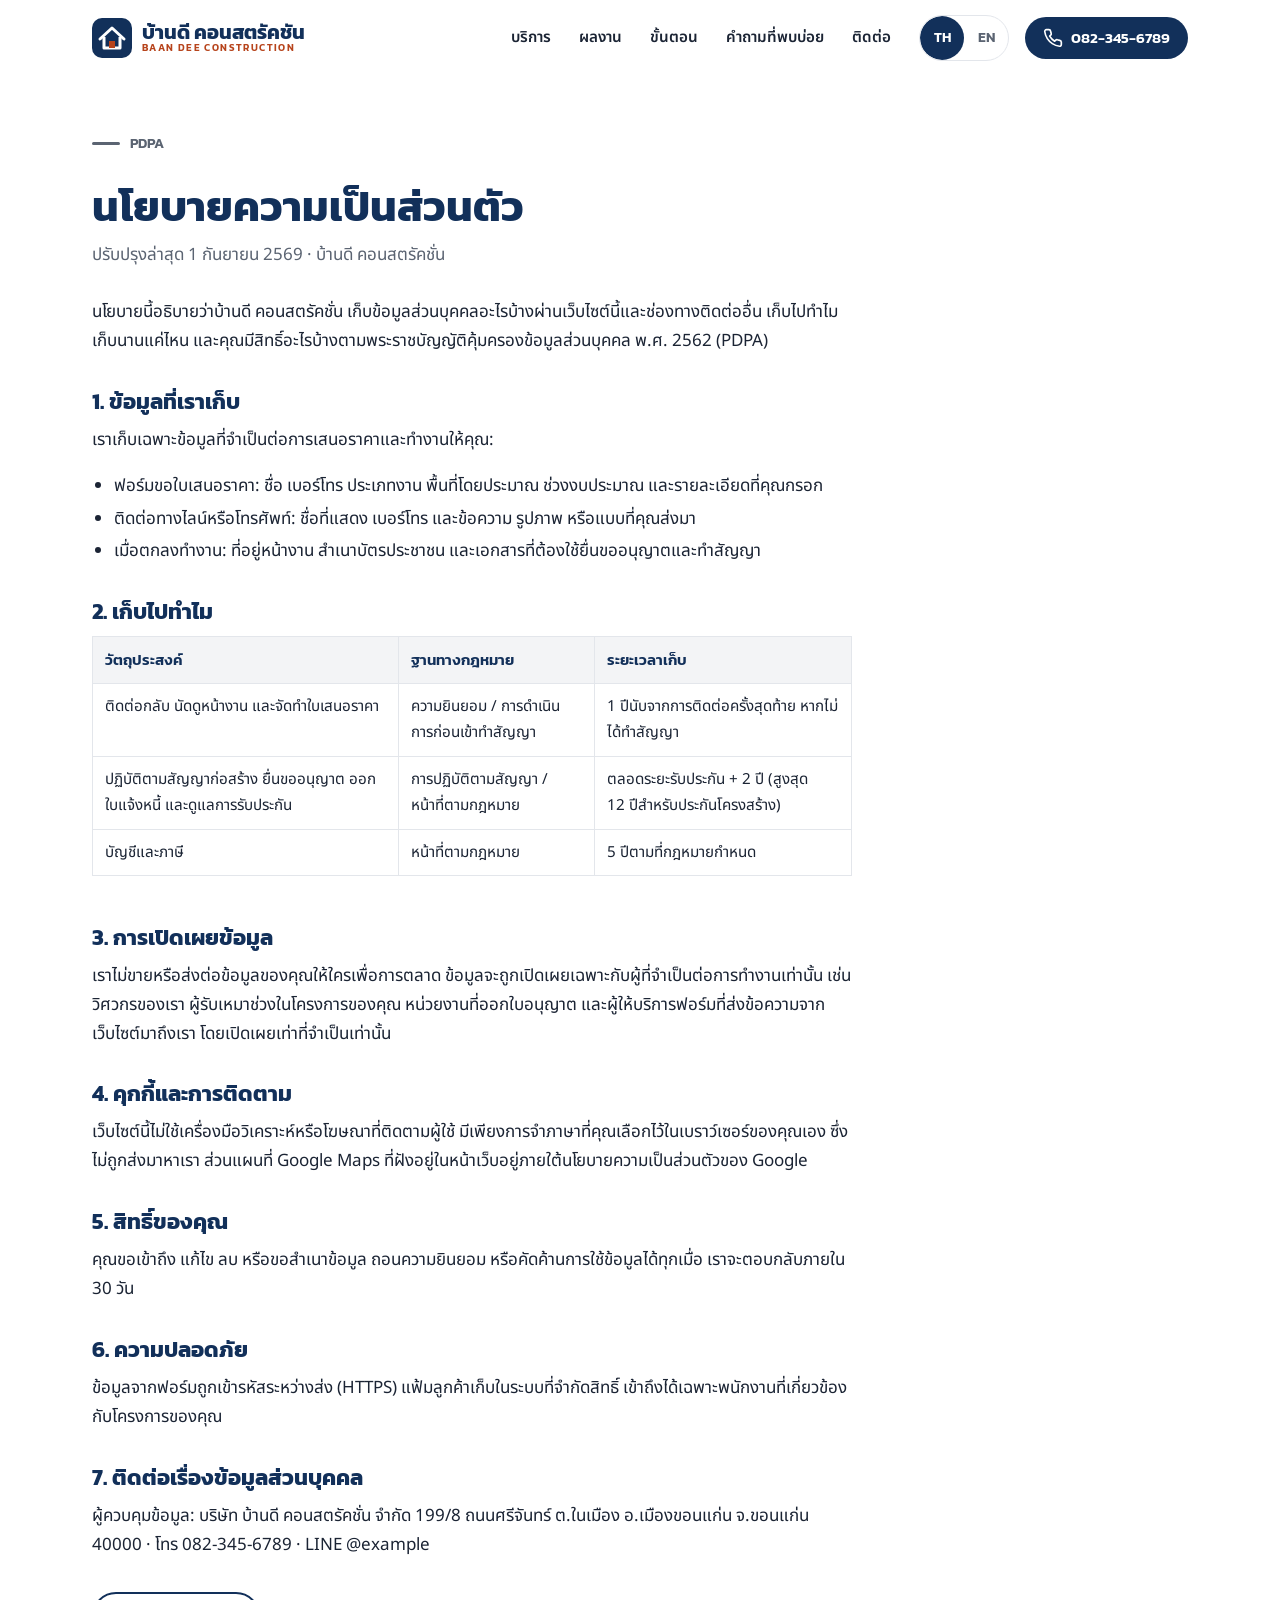
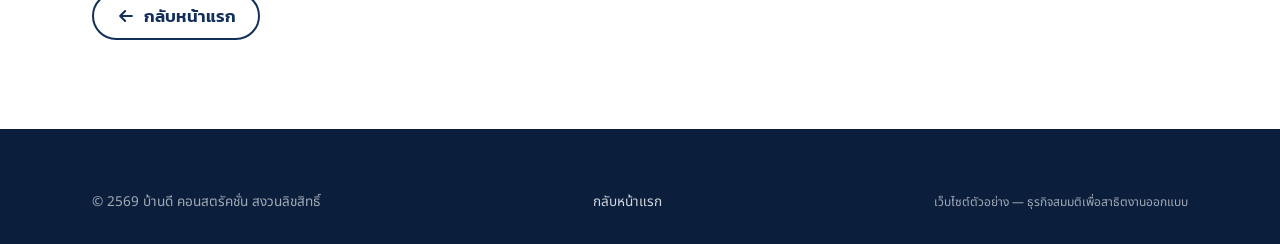
<file: privacy.html>
<!DOCTYPE html>
<html lang="th">
<head>
<meta charset="utf-8">
<meta name="viewport" content="width=device-width, initial-scale=1">
<title data-i18n="pv.meta.title">นโยบายความเป็นส่วนตัว | บ้านดี คอนสตรัคชั่น</title>
<meta name="description" content="นโยบายความเป็นส่วนตัวของบ้านดี คอนสตรัคชั่น อธิบายข้อมูลที่เก็บจากฟอร์มขอใบเสนอราคาและการติดต่อ วัตถุประสงค์ ระยะเวลาเก็บ และสิทธิ์ของเจ้าของข้อมูลตาม PDPA">
<link rel="canonical" href="https://idek7us-cpu.github.io/demo-baandee-construction/privacy.html">
<meta name="theme-color" content="#12305A">
<meta property="og:type" content="article">
<meta property="og:locale" content="th_TH">
<meta property="og:site_name" content="บ้านดี คอนสตรัคชั่น">
<meta property="og:title" content="นโยบายความเป็นส่วนตัว | บ้านดี คอนสตรัคชั่น">
<meta property="og:description" content="ข้อมูลที่เราเก็บ วัตถุประสงค์ ระยะเวลา และสิทธิ์ของเจ้าของข้อมูลตาม PDPA">
<meta property="og:url" content="https://idek7us-cpu.github.io/demo-baandee-construction/privacy.html">
<meta property="og:image" content="https://idek7us-cpu.github.io/demo-baandee-construction/og.jpg">
<meta name="twitter:card" content="summary_large_image">
<link rel="icon" href="favicon.svg" type="image/svg+xml">
<link rel="preload" href="fonts/Kanit-700-thai.woff2" as="font" type="font/woff2" crossorigin>
<link rel="preload" href="fonts/NotoSansThai-thai.woff2" as="font" type="font/woff2" crossorigin>
<link rel="stylesheet" href="style.css">
<script type="application/ld+json">
{
  "@context": "https://schema.org",
  "@type": "WebPage",
  "name": "นโยบายความเป็นส่วนตัว",
  "url": "https://idek7us-cpu.github.io/demo-baandee-construction/privacy.html",
  "isPartOf": { "@id": "https://idek7us-cpu.github.io/demo-baandee-construction/#business" }
}
</script>
</head>
<body class="has-ctabar">
<a class="skip" href="#main" data-i18n="skip">ข้ามไปเนื้อหา</a>

<header class="header is-scrolled">
  <div class="container">
    <a class="brand" href="index.html" aria-label="บ้านดี คอนสตรัคชั่น หน้าแรก" data-i18n-aria="aria.brand">
      <svg viewBox="0 0 40 40" aria-hidden="true"><rect width="40" height="40" rx="10" fill="#12305A"/><path d="M8 21 20 10l12 11" fill="none" stroke="#fff" stroke-width="3" stroke-linecap="round" stroke-linejoin="round"/><path d="M12 19v11h16V19" fill="none" stroke="#fff" stroke-width="3" stroke-linejoin="round"/><path d="M17 30v-7h6v7" fill="#B7441C"/></svg>
      <span class="brand-name"><b data-i18n="brand">บ้านดี คอน⁠สตรัค⁠ชั่น</b><small data-i18n="brand.sub">Baan Dee Construction</small></span>
    </a>
    <nav class="nav" aria-label="เมนูหลัก" data-i18n-aria="aria.nav">
      <ul>
        <li><a href="index.html#services" data-i18n="nav.services">บริการ</a></li>
        <li><a href="index.html#portfolio" data-i18n="nav.portfolio">ผลงาน</a></li>
        <li><a href="index.html#process" data-i18n="nav.process">ขั้นตอน</a></li>
        <li><a href="index.html#faq" data-i18n="nav.faq">คำถามที่พบบ่อย</a></li>
        <li><a href="index.html#contact" data-i18n="nav.contact">ติดต่อ</a></li>
      </ul>
    </nav>
    <div class="lang" role="group" aria-label="เลือกภาษา" data-i18n-aria="aria.lang">
      <button type="button" data-lang="th" aria-pressed="true">TH</button>
      <button type="button" data-lang="en" aria-pressed="false">EN</button>
    </div>
    <a class="btn btn-navy btn-sm header-call" href="tel:+66823456789">
      <svg viewBox="0 0 24 24" fill="none" stroke="currentColor" stroke-width="2" stroke-linecap="round" stroke-linejoin="round" aria-hidden="true"><path d="M22 16.9v3a2 2 0 0 1-2.2 2 19.8 19.8 0 0 1-8.6-3.1 19.5 19.5 0 0 1-6-6A19.8 19.8 0 0 1 2.1 4.2 2 2 0 0 1 4.1 2h3a2 2 0 0 1 2 1.7c.1.9.4 1.8.7 2.7a2 2 0 0 1-.5 2.1L8 9.8a16 16 0 0 0 6 6l1.3-1.3a2 2 0 0 1 2.1-.4c.9.3 1.8.6 2.7.7a2 2 0 0 1 1.7 2z"/></svg>
      082-345-6789
    </a>
    <button class="burger" type="button" aria-expanded="false" aria-controls="drawer" aria-label="เปิดเมนู" data-i18n-aria="aria.menu"><span></span></button>
  </div>
  <div class="drawer" id="drawer">
    <ul>
      <li><a href="index.html#services" data-i18n="nav.services">บริการ</a></li>
      <li><a href="index.html#portfolio" data-i18n="nav.portfolio">ผลงาน</a></li>
      <li><a href="index.html#process" data-i18n="nav.process">ขั้นตอน</a></li>
      <li><a href="index.html#faq" data-i18n="nav.faq">คำถามที่พบบ่อย</a></li>
      <li><a href="index.html#contact" data-i18n="nav.contact">ติดต่อ</a></li>
      <li><a class="btn btn-primary" href="index.html#quote" data-i18n="cta.quote">ขอใบเสนอราคาฟรี</a></li>
    </ul>
  </div>
</header>

<main id="main" class="page">
  <div class="container">
    <div class="page-head">
      <p class="eyebrow">PDPA</p>
      <h1 data-i18n="pv.title">นโยบายความเป็นส่วนตัว</h1>
      <p data-i18n="pv.sub">ปรับปรุงล่าสุด 1 กันยายน 2569 · บ้านดี คอน⁠สตรัค⁠ชั่น</p>
    </div>
    <div class="prose">
      <p data-i18n="pv.intro">นโยบายนี้อธิบายว่าบ้านดี คอน⁠สตรัค⁠ชั่น เก็บข้อมูลส่วนบุคคลอะไรบ้างผ่านเว็บไซต์นี้และช่องทางติดต่ออื่น เก็บไปทำไม เก็บนานแค่ไหน และคุณมีสิทธิ์อะไรบ้างตามพระราชบัญญัติคุ้มครองข้อมูลส่วนบุคคล พ.ศ. 2562 (PDPA)</p>

      <h2 data-i18n="pv.h1">1. ข้อมูลที่เราเก็บ</h2>
      <p data-i18n="pv.h1p">เราเก็บเฉพาะข้อมูลที่จำเป็นต่อการเสนอราคาและทำงานให้คุณ:</p>
      <ul>
        <li data-i18n="pv.l1a">ฟอร์มขอใบเสนอราคา: ชื่อ เบอร์โทร ประเภทงาน พื้นที่โดยประมาณ ช่วงงบประมาณ และรายละเอียดที่คุณกรอก</li>
        <li data-i18n="pv.l1b">ติดต่อทางไลน์หรือโทรศัพท์: ชื่อที่แสดง เบอร์โทร และข้อความ รูปภาพ หรือแบบที่คุณส่งมา</li>
        <li data-i18n="pv.l1c">เมื่อตกลงทำงาน: ที่อยู่หน้า⁠งาน สำเนาบัตรประชาชน และเอกสารที่ต้องใช้ยื่นขออนุญาตและทำสัญญา</li>
      </ul>

      <h2 data-i18n="pv.h2">2. เก็บไปทำไม</h2>
      <div class="table-wrap">
      <table>
        <thead><tr><th data-i18n="pv.t.purpose">วัตถุประสงค์</th><th data-i18n="pv.t.basis">ฐานทางกฎหมาย</th><th data-i18n="pv.t.retention">ระยะเวลาเก็บ</th></tr></thead>
        <tbody>
          <tr><td data-th="วัตถุประสงค์" data-i18n-th="pv.t.purpose" data-i18n="pv.r1a">ติดต่อกลับ นัดดูหน้า⁠งาน และจัดทำใบเสนอราคา</td><td data-th="ฐานทางกฎหมาย" data-i18n-th="pv.t.basis" data-i18n="pv.r1b">ความยินยอม / การดำเนินการก่อนเข้าทำสัญญา</td><td data-th="ระยะเวลาเก็บ" data-i18n-th="pv.t.retention" data-i18n="pv.r1c">1 ปีนับจากการติดต่อครั้งสุดท้าย หากไม่ได้ทำสัญญา</td></tr>
          <tr><td data-th="วัตถุประสงค์" data-i18n-th="pv.t.purpose" data-i18n="pv.r2a">ปฏิบัติตามสัญญาก่อสร้าง ยื่นขออนุญาต ออกใบ⁠แจ้ง⁠หนี้ และดูแลการรับประกัน</td><td data-th="ฐานทางกฎหมาย" data-i18n-th="pv.t.basis" data-i18n="pv.r2b">การปฏิบัติตามสัญญา / หน้าที่ตามกฎหมาย</td><td data-th="ระยะเวลาเก็บ" data-i18n-th="pv.t.retention" data-i18n="pv.r2c">ตลอดระยะรับประกัน + 2 ปี (สูงสุด 12 ปีสำหรับประกันโครงสร้าง)</td></tr>
          <tr><td data-th="วัตถุประสงค์" data-i18n-th="pv.t.purpose" data-i18n="pv.r3a">บัญชีและภาษี</td><td data-th="ฐานทางกฎหมาย" data-i18n-th="pv.t.basis" data-i18n="pv.r3b">หน้าที่ตามกฎหมาย</td><td data-th="ระยะเวลาเก็บ" data-i18n-th="pv.t.retention" data-i18n="pv.r3c">5 ปีตามที่กฎหมายกำหนด</td></tr>
        </tbody>
      </table>
      </div>

      <h2 data-i18n="pv.h3">3. การเปิดเผยข้อมูล</h2>
      <p data-i18n="pv.h3p">เราไม่ขายหรือส่งต่อข้อมูลของคุณให้ใครเพื่อการตลาด ข้อมูลจะถูกเปิดเผยเฉพาะกับผู้ที่จำเป็นต่อการทำงานเท่านั้น เช่น วิศวกรของเรา ผู้รับเหมาช่วงในโครงการของคุณ หน่วยงานที่ออกใบ⁠อนุญาต และผู้ให้บริการฟอร์มที่ส่งข้อความจากเว็บไซต์มาถึงเรา โดยเปิดเผยเท่าที่จำเป็นเท่านั้น</p>

      <h2 data-i18n="pv.h4">4. คุกกี้และการติดตาม</h2>
      <p data-i18n="pv.h4p">เว็บไซต์นี้ไม่ใช้เครื่องมือวิเคราะห์หรือโฆษณาที่ติดตามผู้ใช้ มีเพียงการจำภาษาที่คุณเลือกไว้ในเบราว์เซอร์ของคุณเอง ซึ่งไม่ถูกส่งมาหาเรา ส่วนแผนที่ Google Maps ที่ฝังอยู่ในหน้าเว็บอยู่ภายใต้นโยบายความเป็นส่วนตัวของ Google</p>

      <h2 data-i18n="pv.h5">5. สิทธิ์ของคุณ</h2>
      <p data-i18n="pv.h5p">คุณขอเข้าถึง แก้ไข ลบ หรือขอสำเนาข้อมูล ถอนความยินยอม หรือคัดค้านการใช้ข้อมูลได้ทุกเมื่อ เราจะตอบกลับภายใน 30 วัน</p>

      <h2 data-i18n="pv.h6">6. ความปลอดภัย</h2>
      <p data-i18n="pv.h6p">ข้อมูลจากฟอร์มถูกเข้ารหัสระหว่างส่ง (HTTPS) แฟ้มลูกค้าเก็บในระบบที่จำกัดสิทธิ์ เข้าถึงได้เฉพาะพนักงานที่เกี่ยวข้องกับโครงการของคุณ</p>

      <h2 data-i18n="pv.h7">7. ติดต่อเรื่องข้อมูลส่วนบุคคล</h2>
      <p data-i18n="pv.h7p">ผู้ควบคุมข้อมูล: บริษัท บ้านดี คอน⁠สตรัค⁠ชั่น จำกัด 199/8 ถนนศรีจันทร์ ต.ในเมือง อ.เมืองขอนแก่น จ.ขอนแก่น 40000 · โทร 082-345-6789 · LINE @example</p>

      <p class="back"><a class="btn btn-outline" href="index.html"><svg viewBox="0 0 24 24" fill="none" stroke="currentColor" stroke-width="2.5" stroke-linecap="round" stroke-linejoin="round" aria-hidden="true"><path d="M19 12H5M11 18l-6-6 6-6"/></svg><span data-i18n="pv.back">กลับหน้า⁠แรก</span></a></p>
    </div>
  </div>
</main>

<footer class="footer">
  <div class="container">
    <div class="footer-bottom solo">
      <span data-i18n="ft.copy">© 2569 บ้านดี คอน⁠สตรัค⁠ชั่น สงวนลิขสิทธิ์</span>
      <a href="index.html" data-i18n="pv.back">กลับหน้า⁠แรก</a>
      <span class="demo" data-i18n="ft.demo">เว็บไซต์ตัวอย่าง — ธุรกิจสมมติเพื่อสาธิตงานออกแบบ</span>
    </div>
  </div>
</footer>

<nav class="ctabar" aria-label="ติดต่อด่วน" data-i18n-aria="aria.bar">
  <a class="btn btn-outline" href="tel:+66823456789"><svg viewBox="0 0 24 24" fill="none" stroke="currentColor" stroke-width="2" stroke-linecap="round" stroke-linejoin="round" aria-hidden="true"><path d="M22 16.9v3a2 2 0 0 1-2.2 2 19.8 19.8 0 0 1-8.6-3.1 19.5 19.5 0 0 1-6-6A19.8 19.8 0 0 1 2.1 4.2 2 2 0 0 1 4.1 2h3a2 2 0 0 1 2 1.7c.1.9.4 1.8.7 2.7a2 2 0 0 1-.5 2.1L8 9.8a16 16 0 0 0 6 6l1.3-1.3a2 2 0 0 1 2.1-.4c.9.3 1.8.6 2.7.7a2 2 0 0 1 1.7 2z"/></svg><span data-i18n="bar.call">โทร</span></a>
  <a class="btn btn-line" href="https://line.me/R/ti/p/@example" target="_blank" rel="noopener"><svg viewBox="0 0 24 24" fill="none" stroke="currentColor" stroke-width="2" stroke-linecap="round" stroke-linejoin="round" aria-hidden="true"><path d="M21 11.5a8.4 8.4 0 0 1-8.5 8.3c-.7 0-1.4-.1-2-.2L5 22l1.2-3.4A8.2 8.2 0 0 1 3.5 11.5C3.5 6.9 7.4 3.2 12.3 3.2S21 6.9 21 11.5z"/></svg><span>LINE</span></a>
  <a class="btn btn-primary" href="index.html#quote"><span data-i18n="bar.quote">ขอใบเสนอราคา</span></a>
</nav>

<script src="main.js" defer></script>
</body>
</html>
</file>
<file: style.css>
/* ============================================================
   บ้านดี คอนสตรัคชั่น — style.css
   โทน: น้ำเงินเข้ม (มั่นคง) · ส้มอิฐ (ลงมือ) · เทาอ่อน (สะอาด)
   หัวข้อ Kanit · เนื้อหา Noto Sans Thai (self-host, subset thai/latin)
   หมายเหตุ: index.html ฝัง CSS ไฟล์นี้แบบ inline (minify) เพื่อไม่บล็อกการวาดหน้าแรก
   แก้ไฟล์นี้แล้วให้รัน  py generators/inline_css.py contractor  เพื่ออัปเดตสำเนาใน index.html
   Noto Sans Thai เป็น variable font (wght 100-900) ไฟล์เดียวใช้ทั้งน้ำหนัก 400 และ 600
   ============================================================ */

/* ---------- Fonts ---------- */
@font-face{font-family:"Kanit";font-style:normal;font-weight:600;font-display:swap;src:url(fonts/Kanit-600-thai.woff2) format("woff2");unicode-range:U+0E01-0E5B,U+200C-200D,U+25CC}
@font-face{font-family:"Kanit";font-style:normal;font-weight:600;font-display:swap;src:url(fonts/Kanit-600-latin.woff2) format("woff2");unicode-range:U+0000-00FF,U+0131,U+0152-0153,U+02BB-02BC,U+02C6,U+02DA,U+02DC,U+0304,U+0308,U+0329,U+2000-206F,U+20AC,U+2122,U+2191,U+2193,U+2212,U+2215,U+FEFF,U+FFFD}
@font-face{font-family:"Kanit";font-style:normal;font-weight:700;font-display:swap;src:url(fonts/Kanit-700-thai.woff2) format("woff2");unicode-range:U+0E01-0E5B,U+200C-200D,U+25CC}
@font-face{font-family:"Kanit";font-style:normal;font-weight:700;font-display:swap;src:url(fonts/Kanit-700-latin.woff2) format("woff2");unicode-range:U+0000-00FF,U+0131,U+0152-0153,U+02BB-02BC,U+02C6,U+02DA,U+02DC,U+0304,U+0308,U+0329,U+2000-206F,U+20AC,U+2122,U+2191,U+2193,U+2212,U+2215,U+FEFF,U+FFFD}
@font-face{font-family:"Noto Sans Thai";font-style:normal;font-weight:400;font-display:swap;src:url(fonts/NotoSansThai-thai.woff2) format("woff2");unicode-range:U+0E01-0E5B,U+200C-200D,U+25CC}
@font-face{font-family:"Noto Sans Thai";font-style:normal;font-weight:400;font-display:swap;src:url(fonts/NotoSansThai-latin.woff2) format("woff2");unicode-range:U+0000-00FF,U+0131,U+0152-0153,U+02BB-02BC,U+02C6,U+02DA,U+02DC,U+0304,U+0308,U+0329,U+2000-206F,U+20AC,U+2122,U+2191,U+2193,U+2212,U+2215,U+FEFF,U+FFFD}
@font-face{font-family:"Noto Sans Thai";font-style:normal;font-weight:600;font-display:swap;src:url(fonts/NotoSansThai-thai.woff2) format("woff2");unicode-range:U+0E01-0E5B,U+200C-200D,U+25CC}
@font-face{font-family:"Noto Sans Thai";font-style:normal;font-weight:600;font-display:swap;src:url(fonts/NotoSansThai-latin.woff2) format("woff2");unicode-range:U+0000-00FF,U+0131,U+0152-0153,U+02BB-02BC,U+02C6,U+02DA,U+02DC,U+0304,U+0308,U+0329,U+2000-206F,U+20AC,U+2122,U+2191,U+2193,U+2212,U+2215,U+FEFF,U+FFFD}

/* ---------- Tokens ---------- */
:root{
  --navy:#12305A;      /* หลัก */
  --navy-2:#0B1F3D;    /* เข้มกว่า ใช้พื้น */
  --navy-3:#1E4B8A;    /* อ่อนกว่า ใช้ hover/ลิงก์ */
  --brick:#B7441C;     /* CTA */
  --brick-2:#9A3814;   /* CTA hover */
  --brick-soft:#FBEEE7;
  --peach:#FFB48A;     /* ตัวเน้นบนพื้นเข้ม */
  --sand:#F6F2EC;      /* พื้นอุ่นสลับ */
  --gray:#F3F4F6;      /* พื้นเทาอ่อน */
  --line:#E3E6EB;
  --ink:#1B2434;
  --muted:#5B6472;
  --white:#fff;
  --ok:#1E7A46;
  --line-green:#067A38; /* เขียว LINE ปรับเข้มให้ตัวหนังสือขาวผ่าน 4.5:1 (5.5:1) */
  --font-head:"Kanit",system-ui,-apple-system,"Segoe UI",sans-serif;
  --font-body:"Noto Sans Thai",system-ui,-apple-system,"Segoe UI",sans-serif;
  --radius:16px;
  --radius-s:10px;
  --shadow:0 1px 2px rgba(18,48,90,.05),0 8px 24px -12px rgba(18,48,90,.18);
  --shadow-lg:0 24px 48px -20px rgba(11,31,61,.35);
  --container:1160px;
  --gutter:20px;
  --header-h:64px;
  --fs-card:1rem;
}
@media (min-width:768px){:root{--gutter:32px;--header-h:76px;--fs-card:.98rem}}

/* ---------- Reset / base ---------- */
*,*::before,*::after{box-sizing:border-box}
html{scroll-behavior:smooth;-webkit-text-size-adjust:100%}
body{margin:0;font-family:var(--font-body);font-size:1rem;line-height:1.7;color:var(--ink);background:var(--white);overflow-x:hidden}
@media (min-width:768px){body{font-size:1.0625rem}}
img,svg,iframe{display:block;max-width:100%}
img{height:auto}
h1,h2,h3,h4{font-family:var(--font-head);font-weight:700;line-height:1.3;margin:0;color:var(--navy);overflow-wrap:anywhere}
p{margin:0 0 1em}
a{color:var(--navy-3);text-decoration-thickness:1px;text-underline-offset:3px}
a:hover{color:var(--brick)}
ul{margin:0;padding:0;list-style:none}
button{font:inherit;color:inherit;cursor:pointer;background:none;border:0;padding:0}
input,select,textarea{font:inherit;color:inherit}
:focus-visible{outline:3px solid var(--brick);outline-offset:3px;border-radius:4px}
::selection{background:var(--brick);color:#fff}
.container{width:100%;max-width:var(--container);margin-inline:auto;padding-inline:var(--gutter)}
.skip{position:absolute;left:12px;top:-60px;z-index:200;background:var(--navy);color:#fff;padding:10px 16px;border-radius:8px;font-weight:600;text-decoration:none}
.skip:focus{top:12px}
.sr-only{position:absolute;width:1px;height:1px;overflow:hidden;clip:rect(0 0 0 0);white-space:nowrap}
/* ทุก anchor (รวม aside#contact) เว้นระยะจาก header sticky */
section,[id]{scroll-margin-top:calc(var(--header-h) + 8px)}

/* ---------- Buttons ---------- */
.btn{display:inline-flex;align-items:center;justify-content:center;gap:8px;min-height:48px;padding:10px 22px;border-radius:999px;font-family:var(--font-head);font-weight:600;font-size:1.0625rem;line-height:1.2;text-decoration:none;border:2px solid transparent;transition:background .18s,color .18s,border-color .18s,transform .18s,box-shadow .18s;white-space:nowrap}
.btn:hover{transform:translateY(-1px)}
.btn:active{transform:translateY(0)}
.btn-primary{background:var(--brick);color:#fff;box-shadow:0 8px 20px -8px rgba(183,68,28,.6)}
.btn-primary:hover{background:var(--brick-2);color:#fff}
.btn-ghost{background:rgba(255,255,255,.08);color:#fff;border-color:rgba(255,255,255,.55);backdrop-filter:blur(4px)}
.btn-ghost:hover{background:rgba(255,255,255,.18);color:#fff;border-color:#fff}
.btn-navy{background:var(--navy);color:#fff}
.btn-navy:hover{background:var(--navy-3);color:#fff}
.btn-outline{background:#fff;color:var(--navy);border-color:var(--navy)}
.btn-outline:hover{background:var(--navy);color:#fff}
.btn-line{background:var(--line-green);color:#fff}
.btn-line:hover{background:#05612C;color:#fff}
.btn svg{width:20px;height:20px;flex:none}
.btn-sm{min-height:42px;padding:8px 16px;font-size:.95rem}

/* ---------- Header ---------- */
.header{position:sticky;top:0;z-index:100;background:rgba(255,255,255,.92);backdrop-filter:blur(10px);-webkit-backdrop-filter:blur(10px);border-bottom:1px solid transparent;transition:border-color .2s,box-shadow .2s}
.header.is-scrolled{border-color:var(--line);box-shadow:0 4px 20px -12px rgba(11,31,61,.25)}
.header .container{display:flex;align-items:center;gap:10px;min-height:var(--header-h)}
@media (min-width:768px){.header .container{gap:16px}}
.brand{display:inline-flex;align-items:center;gap:10px;text-decoration:none;color:var(--navy);margin-right:auto;min-width:0}
.brand svg{width:40px;height:40px;flex:none}
.brand-name{display:flex;flex-direction:column;line-height:1.05;min-width:0;overflow:hidden}
.brand-name b{font-family:var(--font-head);font-weight:700;font-size:1.05rem;letter-spacing:0;white-space:nowrap;overflow:hidden;text-overflow:ellipsis}
@media (min-width:768px){.brand-name b{font-size:1.25rem}}
.brand-name small{font-family:var(--font-head);font-weight:600;font-size:.62rem;letter-spacing:.08em;color:var(--brick);text-transform:uppercase;white-space:nowrap;overflow:hidden;text-overflow:ellipsis}
@media (min-width:768px){.brand-name small{letter-spacing:.14em}}
/* จอแคบ 360/375: ย่อโลโก้และชื่อให้ไม่ชนปุ่ม TH|EN (ปุ่มยังแตะได้ 44px) */
@media (max-width:399px){
  .header .container{gap:8px}
  .brand{gap:8px}
  .brand svg{width:34px;height:34px}
  .brand-name b{font-size:.9rem}
  .brand-name small{font-size:.54rem;letter-spacing:.05em}
}
.nav{display:none}
.nav ul{display:flex;gap:4px}
.nav a{display:inline-block;padding:8px 12px;border-radius:8px;text-decoration:none;color:var(--ink);font-weight:600;font-size:.95rem}
.nav a:hover{background:var(--gray);color:var(--navy)}
.lang{display:inline-flex;flex:none;border:1px solid var(--line);border-radius:999px;padding:0;background:#fff;overflow:hidden}
.lang button{min-width:44px;min-height:44px;padding:0 10px;border-radius:999px;font-family:var(--font-head);font-weight:600;font-size:.85rem;color:var(--muted)}
.lang button[aria-pressed="true"]{background:var(--navy);color:#fff}
.header-call{display:none}
.burger{display:inline-flex;flex:none;align-items:center;justify-content:center;width:44px;height:44px;border-radius:10px;border:1px solid var(--line);background:#fff}
.burger span{position:relative;width:20px;height:2px;background:var(--navy);border-radius:2px;transition:transform .2s,background .2s}
.burger span::before,.burger span::after{content:"";position:absolute;left:0;width:20px;height:2px;background:var(--navy);border-radius:2px;transition:transform .2s,top .2s}
.burger span::before{top:-6px}.burger span::after{top:6px}
.burger[aria-expanded="true"] span{background:transparent}
.burger[aria-expanded="true"] span::before{top:0;transform:rotate(45deg)}
.burger[aria-expanded="true"] span::after{top:0;transform:rotate(-45deg)}
.drawer{display:none;border-top:1px solid var(--line);background:#fff}
.drawer.is-open{display:block}
.drawer ul{padding:8px var(--gutter) 16px}
.drawer a{display:block;padding:12px 8px;border-bottom:1px solid var(--gray);text-decoration:none;color:var(--ink);font-weight:600;font-size:1.05rem}
.drawer a.btn{display:flex;margin-top:14px;width:100%;padding:10px 22px;border-bottom:0;color:#fff}
@media (min-width:1000px){
  .nav{display:block}
  .header-call{display:inline-flex}
  .burger,.drawer{display:none!important}
}

/* ---------- Hero ---------- */
.hero{position:relative;min-height:560px;display:flex;align-items:flex-end;color:#fff;background:var(--navy-2);isolation:isolate}
.hero-img{position:absolute;inset:0;width:100%;height:100%;object-fit:cover;object-position:62% 60%;z-index:-2}
.hero::before{content:"";position:absolute;inset:0;z-index:-1;background:linear-gradient(180deg,rgba(11,31,61,.3) 0%,rgba(11,31,61,.58) 55%,rgba(11,31,61,.9) 100%)}
.hero .container{padding-top:48px;padding-bottom:40px}
.eyebrow{display:inline-flex;align-items:flex-start;gap:10px;font-family:var(--font-head);font-weight:600;font-size:.9rem;line-height:1.5;color:var(--brick);letter-spacing:.01em}
.eyebrow::before{content:"";flex:none;width:28px;height:3px;margin-top:.62em;background:currentColor;border-radius:2px}
.hero .eyebrow{color:var(--peach);text-shadow:0 1px 6px rgba(0,0,0,.6)}
@media (max-width:399px){.hero .eyebrow{font-size:.82rem}.hero .eyebrow::before{width:20px}}
.hero h1{color:#fff;font-size:clamp(1.8rem,3.4vw + 1rem,3.3rem);line-height:1.32;max-width:26ch;margin:14px 0 16px;text-shadow:0 2px 12px rgba(0,0,0,.25)}
.nb{white-space:nowrap}
.hero h1 mark{background:none;color:var(--peach);white-space:nowrap;text-decoration:underline;text-decoration-color:var(--brick);text-decoration-thickness:.12em;text-underline-offset:.14em;text-decoration-skip-ink:auto}
.hero p{max-width:56ch;font-size:1.05rem;color:rgba(255,255,255,.9);margin-bottom:26px;text-shadow:0 1px 4px rgba(0,0,0,.35)}
.hero-cta{display:flex;flex-wrap:wrap;gap:12px}
.hero-note{display:flex;flex-wrap:wrap;gap:6px 18px;margin-top:22px;font-size:.9rem;color:rgba(255,255,255,.85);text-shadow:0 1px 4px rgba(0,0,0,.4)}
.hero-note li{display:inline-flex;align-items:center;gap:6px}
.hero-note svg{width:16px;height:16px;color:var(--peach)}
@media (max-width:599px){.hero-more{display:none}}
@media (min-width:768px){
  .hero{min-height:min(88vh,780px);align-items:center}
  .hero .container{padding-top:80px;padding-bottom:120px}
  .hero p{font-size:1.15rem}
}

/* ---------- Stats ---------- */
.stats{background:var(--gray);padding-block:32px 8px}
.stats-grid{display:grid;grid-template-columns:repeat(2,1fr);gap:12px}
.stat{background:#fff;border:1px solid var(--line);border-radius:var(--radius);padding:18px 16px;text-align:center}
.stat b{display:block;font-family:var(--font-head);font-weight:700;font-size:2.2rem;line-height:1.1;color:var(--navy)}
.stat b small{font-size:1rem;font-weight:600;color:var(--brick);margin-left:2px}
.stat > span{display:block;margin-top:4px;font-size:.92rem;color:var(--muted)}
@media (min-width:768px){
  .stats{padding-block:0 8px;background:var(--gray)}
  .stats-grid{grid-template-columns:repeat(4,1fr);gap:0;margin-top:-64px;position:relative;z-index:2;background:#fff;border-radius:var(--radius);box-shadow:var(--shadow-lg);overflow:hidden}
  .stat{border:0;border-radius:0;padding:28px 20px}
  .stat + .stat{border-left:1px solid var(--line)}
  .stat b{font-size:2.8rem}
}

/* ---------- Sections ---------- */
.section{padding-block:64px}
.section-alt{background:var(--gray)}
.section-sand{background:var(--sand)}
.section-head{max-width:780px;margin-bottom:36px}
.section-head h2{font-size:clamp(1.65rem,2.2vw + .8rem,2.4rem);margin-top:10px}
.section-head p{margin:12px 0 0;color:var(--muted);font-size:1.05rem;max-width:60ch}
.section-head.center{margin-inline:auto;text-align:center}
.section-head.center p{margin-inline:auto}
.section-head.center .eyebrow{justify-content:center}
.section-head.tight{margin-bottom:24px}
@media (min-width:768px){.section{padding-block:96px}.section-head{margin-bottom:48px}}

/* ---------- Services ---------- */
.svc-grid{display:grid;gap:16px;grid-template-columns:1fr}
.svc{display:flex;flex-direction:column;background:#fff;border:1px solid var(--line);border-radius:var(--radius);overflow:hidden;transition:transform .2s,box-shadow .2s}
.svc:hover{transform:translateY(-4px);box-shadow:var(--shadow-lg)}
.svc img{width:100%;aspect-ratio:16/9;object-fit:cover}
@media (min-width:600px){.svc img{aspect-ratio:3/2}}
.svc-body{padding:20px 22px 22px;display:flex;flex-direction:column;flex:1}
.svc-body h3{font-size:1.3rem;display:flex;align-items:center;gap:10px}
.svc-body h3 svg{width:26px;height:26px;color:var(--brick);flex:none}
.svc-body p{color:var(--muted);margin:10px 0 16px;font-size:var(--fs-card);flex:1}
.svc-price{font-family:var(--font-head);font-weight:600;color:var(--navy);font-size:.95rem;margin-bottom:14px}
.svc-price b{color:var(--brick);font-size:1.15rem}
.svc .link{display:inline-flex;align-items:center;gap:6px;font-weight:600;text-decoration:none;color:var(--navy);align-self:flex-start;min-height:44px}
.svc .link svg{width:18px;height:18px;transition:transform .2s}
.svc .link:hover{color:var(--brick)}
.svc .link:hover svg{transform:translateX(3px)}
/* มือถือ: การ์ดแนวนอน ภาพซ้าย เนื้อหาขวา ให้เลื่อนถึงผลงานเร็วขึ้น */
@media (max-width:599px){
  .svc{flex-direction:row;align-items:stretch}
  .svc img{width:36%;flex:none;aspect-ratio:auto;height:auto;object-fit:cover}
  .svc-body{padding:14px 14px 14px 16px}
  .svc-body h3{font-size:1.1rem;gap:8px}
  .svc-body h3 svg{width:22px;height:22px}
  .svc-body p{margin:8px 0 10px;line-height:1.55}
  .svc-price{margin-bottom:6px}
  .svc .link{min-height:44px}
}
@media (min-width:600px){.svc-grid{grid-template-columns:repeat(2,1fr);gap:20px}}
@media (min-width:1000px){.svc-grid{grid-template-columns:repeat(4,1fr);gap:24px}.svc-body h3{font-size:1.15rem}.svc-body h3 svg{width:24px;height:24px}}

/* ---------- Portfolio ---------- */
.filters{display:flex;flex-wrap:wrap;gap:8px;margin-bottom:28px}
.chip{min-height:44px;padding:8px 18px;border-radius:999px;border:1px solid var(--line);background:#fff;font-family:var(--font-head);font-weight:600;font-size:.95rem;color:var(--muted);transition:all .15s}
.chip:hover{border-color:var(--navy);color:var(--navy)}
.chip[aria-pressed="true"]{background:var(--navy);border-color:var(--navy);color:#fff}
.chip small{font-weight:500;margin-left:5px}
@media (max-width:599px){.filters{gap:6px;margin-bottom:20px}.chip{padding:8px 12px;font-size:.88rem}.chip small{margin-left:4px}}
.pf-grid{display:grid;gap:12px;grid-template-columns:1fr}
.pf{background:#fff;border:1px solid var(--line);border-radius:var(--radius);overflow:hidden;display:flex;flex-direction:column;transition:transform .2s,box-shadow .2s}
.pf:hover{transform:translateY(-3px);box-shadow:var(--shadow-lg)}
.pf-media{position:relative;overflow:hidden;aspect-ratio:4/3;background:var(--gray)}
.pf-media img{width:100%;height:100%;object-fit:cover;transition:transform .5s}
.pf:hover .pf-media img{transform:scale(1.04)}
.pf-tag,.pf-year{position:absolute;top:12px;font-family:var(--font-head);font-weight:600;font-size:.8rem;padding:4px 12px;border-radius:999px}
.pf-tag{left:12px;background:rgba(11,31,61,.88);color:#fff;backdrop-filter:blur(3px)}
.pf-year{right:12px;background:rgba(255,255,255,.92);color:var(--navy);padding-inline:10px}
.pf-body{padding:16px 18px 18px;display:flex;flex-direction:column;gap:8px;flex:1}
.pf-body h3{font-size:1.1rem;line-height:1.35}
.pf-meta{display:flex;flex-wrap:wrap;gap:4px 14px;font-size:.9rem;color:var(--muted)}
.pf-meta li{display:inline-flex;align-items:center;gap:5px}
.pf-meta svg{width:15px;height:15px;flex:none;color:var(--brick)}
.pf-budget{margin-top:auto;padding-top:10px;border-top:1px dashed var(--line);font-size:.9rem;color:var(--muted);display:flex;justify-content:space-between;align-items:baseline;gap:8px}
.pf-budget b{font-family:var(--font-head);font-weight:600;color:var(--navy);font-size:1.05rem}
.pf[hidden]{display:none}
.pf-more{display:none}
/* มือถือ: การ์ดแนวนอน 1 คอลัมน์ ตัวหนังสืออ่านง่าย + โชว์ 6 ใบแรกแล้วกดดูเพิ่ม */
@media (max-width:599px){
  .pf{flex-direction:row;align-items:stretch}
  .pf-media{flex:0 0 40%;aspect-ratio:auto;min-height:150px}
  .pf-media img{position:absolute;inset:0}
  .pf-tag{top:8px;left:8px;font-size:.75rem;padding:3px 9px}
  .pf-year{top:auto;bottom:8px;left:8px;right:auto;font-size:.75rem;padding:3px 9px}
  .pf-body{padding:12px 14px;gap:5px;min-width:0}
  .pf-body h3{font-size:1rem;line-height:1.3}
  .pf-meta{flex-direction:column;gap:2px;font-size:.92rem;line-height:1.5}
  .pf-budget{flex-direction:column;align-items:flex-start;gap:0;font-size:.92rem;padding-top:8px;margin-top:4px}
  .pf-budget b{font-size:1.05rem}
  .pf-grid:not(.is-expanded) .pf[data-more]{display:none}
  .pf-more:not([hidden]){display:flex;width:fit-content;margin:20px auto 0}
}
@media (min-width:600px){.pf-grid{grid-template-columns:repeat(2,1fr);gap:16px}}
@media (min-width:1000px){.pf-grid{grid-template-columns:repeat(3,1fr);gap:24px}}

/* ---------- Process (timeline) ---------- */
.steps{display:grid;gap:0;position:relative;counter-reset:step;list-style:none;margin:0;padding:0}
.step{position:relative;padding:0 0 28px 64px;display:flex;flex-direction:column}
.step::before{counter-increment:step;content:counter(step);position:absolute;left:0;top:0;width:46px;height:46px;border-radius:50%;background:var(--brick);color:#fff;font-family:var(--font-head);font-weight:700;font-size:1.2rem;display:flex;align-items:center;justify-content:center;box-shadow:0 0 0 6px var(--brick-soft)}
.step::after{content:"";position:absolute;left:22px;top:52px;bottom:0;border-left:2px dashed #D9C5BA}
.step:last-child::after{display:none}
.step h3{font-size:1.2rem;padding-top:8px}
.step p{margin:6px 0 0;color:var(--muted);font-size:var(--fs-card)}
.step-dur{display:inline-block;align-self:flex-start;margin-top:10px;font-family:var(--font-head);font-weight:600;font-size:.82rem;color:var(--navy);background:#fff;border:1px solid var(--line);border-radius:999px;padding:2px 12px}
@media (min-width:900px){
  .steps{grid-template-columns:repeat(5,1fr);gap:20px}
  .step{padding:70px 4px 0 0}
  .step::before{top:0;left:0}
  .step::after{left:56px;right:-20px;top:22px;bottom:auto;border-left:0;border-top:2px dashed #D9C5BA}
  .step h3{font-size:1.08rem;padding-top:0}
  .step p{flex:1}
  .step-dur{margin-top:14px}
}

/* ---------- Why us ---------- */
.why{display:grid;gap:36px;align-items:center}
.why-media{position:relative}
.why-media img{width:100%;border-radius:var(--radius);aspect-ratio:4/3;object-fit:cover;box-shadow:var(--shadow-lg)}
.why-badge{position:absolute;left:16px;bottom:-18px;background:var(--navy);color:#fff;border-radius:14px;padding:14px 18px;box-shadow:var(--shadow-lg);display:flex;align-items:center;gap:12px;max-width:calc(100% - 32px)}
.why-badge svg{width:34px;height:34px;color:var(--peach);flex:none}
.why-badge b{display:block;font-family:var(--font-head);font-weight:700;font-size:1.15rem;line-height:1.2}
.why-badge span{font-size:.85rem;opacity:.85}
/* เอกสารตัวอย่างที่ลูกค้าได้รับ (วาดเป็น SVG เอง) */
.docs{display:grid;grid-template-columns:repeat(3,1fr);gap:10px;margin-top:12px}
.doc{margin:0;background:#fff;border:1px solid var(--line);border-radius:var(--radius-s);padding:12px 10px 10px;text-align:center}
.doc svg{width:64px;height:80px;margin:0 auto 8px}
.doc figcaption{font-family:var(--font-head);font-weight:600;font-size:.82rem;line-height:1.35;color:var(--navy)}
.docs-title{margin:42px 0 0;font-size:.85rem;color:var(--muted);text-align:center}
.why-list{display:grid;gap:18px;margin-top:8px}
.why-item{display:flex;gap:16px}
.why-item .ic{flex:none;width:52px;font-family:var(--font-head);font-weight:700;font-size:2rem;line-height:1;color:var(--brick);padding-top:2px;letter-spacing:-.02em}
.why-item h3{font-size:1.15rem}
.why-item p{margin:4px 0 0;color:var(--muted);font-size:var(--fs-card);max-width:52ch}
@media (min-width:900px){.why{grid-template-columns:1fr 1.1fr;gap:64px}.why-media{margin-bottom:0}}
@media (max-width:899px){.why-media + .docs-title{margin-top:44px}}
@media (max-width:399px){.doc svg{width:52px;height:66px}.doc figcaption{font-size:.78rem}}

/* ---------- Reviews ---------- */
.rv-grid{display:grid;gap:16px;grid-template-columns:1fr}
.rv{background:#fff;border:1px solid var(--line);border-radius:var(--radius);padding:24px 22px;position:relative;display:flex;flex-direction:column}
.rv::before{content:"\201C";position:absolute;top:8px;right:18px;font-family:Georgia,serif;font-size:5rem;line-height:1;color:var(--brick-soft)}
.stars{display:flex;gap:2px;color:#F2A93B;margin-bottom:10px}
.stars svg{width:18px;height:18px}
.rv p{margin:0 0 18px;flex:1;font-size:var(--fs-card)}
.rv-who{display:flex;align-items:flex-start;gap:12px;margin-top:auto}
.avatar{width:44px;height:44px;border-radius:50%;flex:none;display:flex;align-items:center;justify-content:center;font-family:var(--font-head);font-weight:700;color:#fff;font-size:1.05rem;background:var(--navy)}
.rv:nth-child(2) .avatar{background:var(--brick)}
.rv:nth-child(3) .avatar{background:var(--navy-3)}
.rv:nth-child(4) .avatar{background:var(--brick-2)}
.rv-who div b{display:block;font-family:var(--font-head);font-weight:600;color:var(--navy);line-height:1.25;padding-top:2px}
.rv-who div span{font-size:.85rem;color:var(--muted)}
@media (min-width:600px){.rv-grid{grid-template-columns:repeat(2,1fr)}}
@media (min-width:1000px){.rv-grid{grid-template-columns:repeat(4,1fr);gap:20px}}

/* ---------- FAQ ---------- */
.faq{max-width:820px;margin-inline:auto}
.faq-item{border:1px solid var(--line);border-radius:var(--radius-s);background:#fff;margin-bottom:10px;overflow:hidden}
.faq-q{display:flex;width:100%;align-items:center;justify-content:space-between;gap:16px;text-align:left;padding:16px 18px;font-family:var(--font-head);font-weight:600;font-size:1.05rem;color:var(--navy);min-height:56px}
.faq-q:hover{background:var(--gray)}
.faq-q svg{width:22px;height:22px;flex:none;color:var(--brick);transition:transform .25s}
.faq-q[aria-expanded="true"] svg{transform:rotate(45deg)}
.faq-a{padding:0 18px 18px;color:var(--muted);font-size:var(--fs-card)}
.faq-a[hidden]{display:none}
.faq-a p:last-child{margin-bottom:0}

/* ---------- Quote form ---------- */
.quote{background:var(--navy-2);color:#fff;position:relative;overflow:hidden;isolation:isolate}
.quote-bg{position:absolute;inset:0;width:100%;height:100%;object-fit:cover;z-index:-2}
.quote::before{content:"";position:absolute;inset:0;z-index:-1;background:linear-gradient(180deg,rgba(11,31,61,.9),rgba(11,31,61,.95))}
.quote .container{position:relative}
.quote-grid{display:grid;gap:36px}
.quote .eyebrow{color:var(--peach)}
.quote h2{color:#fff}
.quote .section-head p{color:rgba(255,255,255,.82)}
.form{background:#fff;color:var(--ink);border-radius:var(--radius);padding:24px 20px;box-shadow:var(--shadow-lg)}
.form-grid{display:grid;gap:14px;grid-template-columns:1fr}
.field{display:flex;flex-direction:column;gap:6px}
.field label{font-weight:600;font-size:1rem;color:var(--navy)}
.field label small{font-weight:400;color:var(--muted)}
.field input,.field select,.field textarea{width:100%;min-height:48px;padding:10px 14px;border:1.5px solid var(--line);border-radius:var(--radius-s);background:#fff;transition:border-color .15s,box-shadow .15s}
.field textarea{min-height:120px;resize:vertical}
.field input:focus,.field select:focus,.field textarea:focus{outline:none;border-color:var(--navy);box-shadow:0 0 0 4px rgba(18,48,90,.12)}
.field select{appearance:none;-webkit-appearance:none;background-repeat:no-repeat;background-position:right 14px center;padding-right:40px}
/* ลูกศร dropdown: SVG data-URI ถูกโหลดเป็นเอกสารภาพตอนโหลดหน้าและบังคับ layout ทั้งหน้า → มี JS ให้ใส่หลังวาดเฟรมแรก (.ready) · ไม่มี JS ใส่ทันที */
:root:not(.js) .field select,.js.ready .field select{background-image:url("data:image/svg+xml,%3Csvg xmlns='http://www.w3.org/2000/svg' width='16' height='16' viewBox='0 0 24 24' fill='none' stroke='%2312305A' stroke-width='2.5' stroke-linecap='round' stroke-linejoin='round'%3E%3Cpath d='m6 9 6 6 6-6'/%3E%3C/svg%3E")}
.span-2{grid-column:1/-1}
.form .btn{width:100%;margin-top:6px}
.pdpa{font-size:.85rem;color:var(--muted);margin:12px 0 0;line-height:1.6}
.form-msg{margin-top:14px;padding:12px 14px;border-radius:var(--radius-s);font-size:.95rem;font-weight:600}
.form-msg[hidden]{display:none}
.form-msg.ok{background:#E8F6EE;color:var(--ok)}
.form-msg.err{background:var(--brick-soft);color:var(--brick-2)}
.hp{position:absolute;left:-9999px;width:1px;height:1px;opacity:0}
.contact-side{display:grid;gap:14px;align-content:start}
.contact-card{display:flex;gap:14px;align-items:flex-start;background:rgba(255,255,255,.06);border:1px solid rgba(255,255,255,.14);border-radius:var(--radius-s);padding:16px 18px;color:#fff;text-decoration:none;transition:background .15s}
a.contact-card:hover{background:rgba(255,255,255,.12);color:#fff}
.contact-card .ic{flex:none;width:44px;height:44px;border-radius:12px;background:rgba(255,255,255,.1);display:flex;align-items:center;justify-content:center;color:var(--peach)}
.contact-card .ic svg{width:22px;height:22px}
.contact-card b{display:block;font-family:var(--font-head);font-weight:600;font-size:1.05rem;line-height:1.3}
.contact-card span{font-size:.9rem;opacity:.85}
@media (min-width:600px){.form-grid{grid-template-columns:1fr 1fr}.form{padding:32px}}
@media (min-width:1000px){.quote-grid{grid-template-columns:1.25fr .85fr;gap:56px;align-items:start}}

/* ---------- Area + map ---------- */
.area{display:grid;gap:32px}
.area h2{margin-top:10px}
.area-sub{color:var(--muted);margin-top:12px;max-width:60ch}
.area-list{display:flex;flex-wrap:wrap;gap:8px;margin:18px 0 22px}
.area-list li{display:inline-flex;align-items:center;gap:6px;background:#fff;border:1px solid var(--line);border-radius:999px;padding:6px 14px;font-size:.92rem;font-weight:600;color:var(--navy)}
.area-list li.main{background:var(--navy);border-color:var(--navy);color:#fff}
.area-list svg{width:14px;height:14px;color:var(--brick)}
.area-list li.main svg{color:var(--peach)}
.map{border-radius:var(--radius);overflow:hidden;border:1px solid var(--line);background:var(--gray);min-height:320px}
.map iframe{width:100%;height:100%;min-height:320px;border:0}
.addr{display:flex;gap:12px;align-items:flex-start;color:var(--muted);font-size:.95rem}
.addr p{margin:0}
.addr svg{width:20px;height:20px;color:var(--brick);flex:none;margin-top:3px}
.addr b{color:var(--navy)}
.addr a{display:inline-block;padding:10px 0;min-height:44px;font-weight:600}
@media (min-width:900px){.area{grid-template-columns:1fr 1.1fr;gap:56px;align-items:center}}

/* ---------- Footer ---------- */
.footer{background:var(--navy-2);color:rgba(255,255,255,.82);padding:56px 0 24px;font-size:.95rem}
.footer.slim{padding-top:24px}
.footer-grid{display:grid;gap:32px}
.footer .brand{color:#fff}
.footer .brand-name small{color:var(--peach)}
.footer p{max-width:36ch}
.footer-about{margin-top:16px}
.footer-reg{font-size:.82rem;color:rgba(255,255,255,.62);line-height:1.6}
.footer h3{color:#fff;font-size:1rem;margin-bottom:10px;font-weight:600}
.footer ul li{margin:0}
.footer ul li.text{padding:5px 0}
.footer ul a{display:inline-block;padding:5px 0;min-height:32px}
.footer a{color:rgba(255,255,255,.82);text-decoration:none}
.footer a:hover{color:var(--peach)}
.footer-bottom{margin-top:40px;padding-top:20px;border-top:1px solid rgba(255,255,255,.12);display:flex;flex-wrap:wrap;gap:8px 20px;justify-content:space-between;align-items:center;font-size:.85rem;color:rgba(255,255,255,.62)}
.footer-bottom a{display:inline-block;padding:6px 0;min-height:32px}
.footer-bottom .demo{font-size:.75rem;color:rgba(255,255,255,.62)}
.footer-bottom.solo{margin-top:0;padding-top:0;border:0}
@media (max-width:767px){.footer-grid{grid-template-columns:1fr 1fr;gap:28px 16px}.footer-grid > div:first-child,.footer-grid > div:last-child{grid-column:1/-1}}
@media (min-width:768px){.footer-grid{grid-template-columns:1.4fr 1fr 1fr 1.2fr}}

/* ---------- Mobile CTA bar ---------- */
.ctabar{position:fixed;left:0;right:0;bottom:0;z-index:90;display:grid;grid-template-columns:1fr 1fr 1.4fr;gap:8px;padding:8px 10px calc(8px + env(safe-area-inset-bottom));background:rgba(255,255,255,.96);backdrop-filter:blur(8px);border-top:1px solid var(--line);box-shadow:0 -8px 24px -12px rgba(11,31,61,.25)}
.ctabar .btn{min-height:48px;padding-inline:8px;font-size:.95rem;border-radius:12px}
.ctabar .btn svg{width:20px;height:20px}
body.has-ctabar{padding-bottom:72px}
@media (min-width:900px){.ctabar{display:none}body.has-ctabar{padding-bottom:0}}

/* ---------- Cookie banner (ปิดอยู่ — ดูวิธีเปิดใน index.html) ---------- */
.cookie{position:fixed;left:12px;right:12px;bottom:84px;z-index:95;background:#fff;border:1px solid var(--line);border-radius:var(--radius);box-shadow:var(--shadow-lg);padding:16px 18px;display:flex;flex-wrap:wrap;gap:12px;align-items:center;justify-content:space-between;font-size:.92rem}
.cookie[hidden]{display:none}
.cookie p{margin:0;max-width:60ch}
.cookie .actions{display:flex;gap:8px}
@media (min-width:900px){.cookie{left:auto;right:24px;bottom:24px;max-width:520px}}

/* ---------- Inner pages (privacy / 404) ---------- */
.page{padding-block:48px 72px}
.page-head{margin-bottom:28px}
.page-head h1{font-size:clamp(1.8rem,3vw + .8rem,2.6rem);margin-top:10px}
.page-head p{color:var(--muted);margin-top:8px}
.prose{max-width:760px}
.prose h2{font-size:1.35rem;margin:32px 0 10px}
.prose ul{list-style:disc;padding-left:22px;margin-bottom:1em}
.prose li{margin-bottom:4px}
.prose table{width:100%;border-collapse:collapse;font-size:.95rem;margin-bottom:1em}
.prose th,.prose td{text-align:left;padding:10px 12px;border:1px solid var(--line);vertical-align:top}
.prose th{background:var(--gray);font-family:var(--font-head);font-weight:600;color:var(--navy)}
.prose .back{margin-top:32px}
.table-wrap{overflow-x:auto}
/* มือถือ: ตาราง 3 คอลัมน์แปลงเป็นการ์ดซ้อน หัวคอลัมน์มาจาก data-th (แปลตามภาษา) */
@media (max-width:599px){
  .prose table,.prose tbody,.prose tr,.prose td{display:block}
  .prose thead{display:none}
  .prose tr{border:1px solid var(--line);border-radius:var(--radius-s);padding:12px 14px;margin-bottom:10px;background:#fff}
  .prose td{border:0;padding:0 0 10px}
  .prose td:last-child{padding-bottom:0}
  .prose td::before{content:attr(data-th);display:block;font-family:var(--font-head);font-weight:600;font-size:.85rem;color:var(--brick)}
}
.notfound{min-height:60vh;display:flex;align-items:center;text-align:center}
.notfound .code{font-family:var(--font-head);font-weight:700;font-size:clamp(5rem,14vw,9rem);line-height:1;color:var(--brick);letter-spacing:-.02em}
.notfound h1{font-size:clamp(1.5rem,3vw + .5rem,2.2rem);margin-top:8px}
.notfound p{color:var(--muted);margin:12px auto 24px;max-width:44ch}
.notfound .actions{display:flex;flex-wrap:wrap;gap:12px;justify-content:center}

/* ---------- Render-on-demand (content-visibility) ----------
   ส่วนที่อยู่ใต้ fold ข้ามการจัด layout จนกว่าจะเลื่อนใกล้ถึง หน้าตาเหมือนเดิมทุกอย่าง
   --cv-h = ความสูงของเนื้อหาจริงที่วัดได้ (ไม่รวม padding ของ section) มือถือ 390px / เดสก์ท็อป ≥1000px
   ใช้แทนที่ระหว่างยังไม่ render เพื่อให้ความสูงหน้า/แถบเลื่อนตรงกับของจริง */
.cv{content-visibility:auto;contain-intrinsic-size:auto var(--cv-h)}
#services{--cv-h:1322px}#portfolio{--cv-h:1603px}#process{--cv-h:1155px}#why{--cv-h:1212px}#reviews{--cv-h:1154px}#faq{--cv-h:753px}#quote{--cv-h:1631px}#area{--cv-h:833px}.footer.cv{--cv-h:864px}
@media (min-width:768px){#services{--cv-h:695px}#portfolio{--cv-h:2016px}#process{--cv-h:433px}#why{--cv-h:593px}#reviews{--cv-h:453px}#faq{--cv-h:579px}#quote{--cv-h:885px}#area{--cv-h:354px}.footer.cv{--cv-h:358px}}

/* ---------- Reveal (ซ่อนเฉพาะเมื่อ JS ทำงาน — ไม่มี JS เนื้อหาแสดงปกติ) ---------- */
.js .reveal{opacity:0;transform:translateY(18px);transition:opacity .5s ease,transform .5s ease}
.js .reveal.is-in{opacity:1;transform:none}
.js .reveal.no-anim{transition:none}
@media (prefers-reduced-motion:reduce){
  *,*::before,*::after{animation:none!important;transition:none!important;scroll-behavior:auto!important}
  .js .reveal{opacity:1;transform:none}
}
</file>
